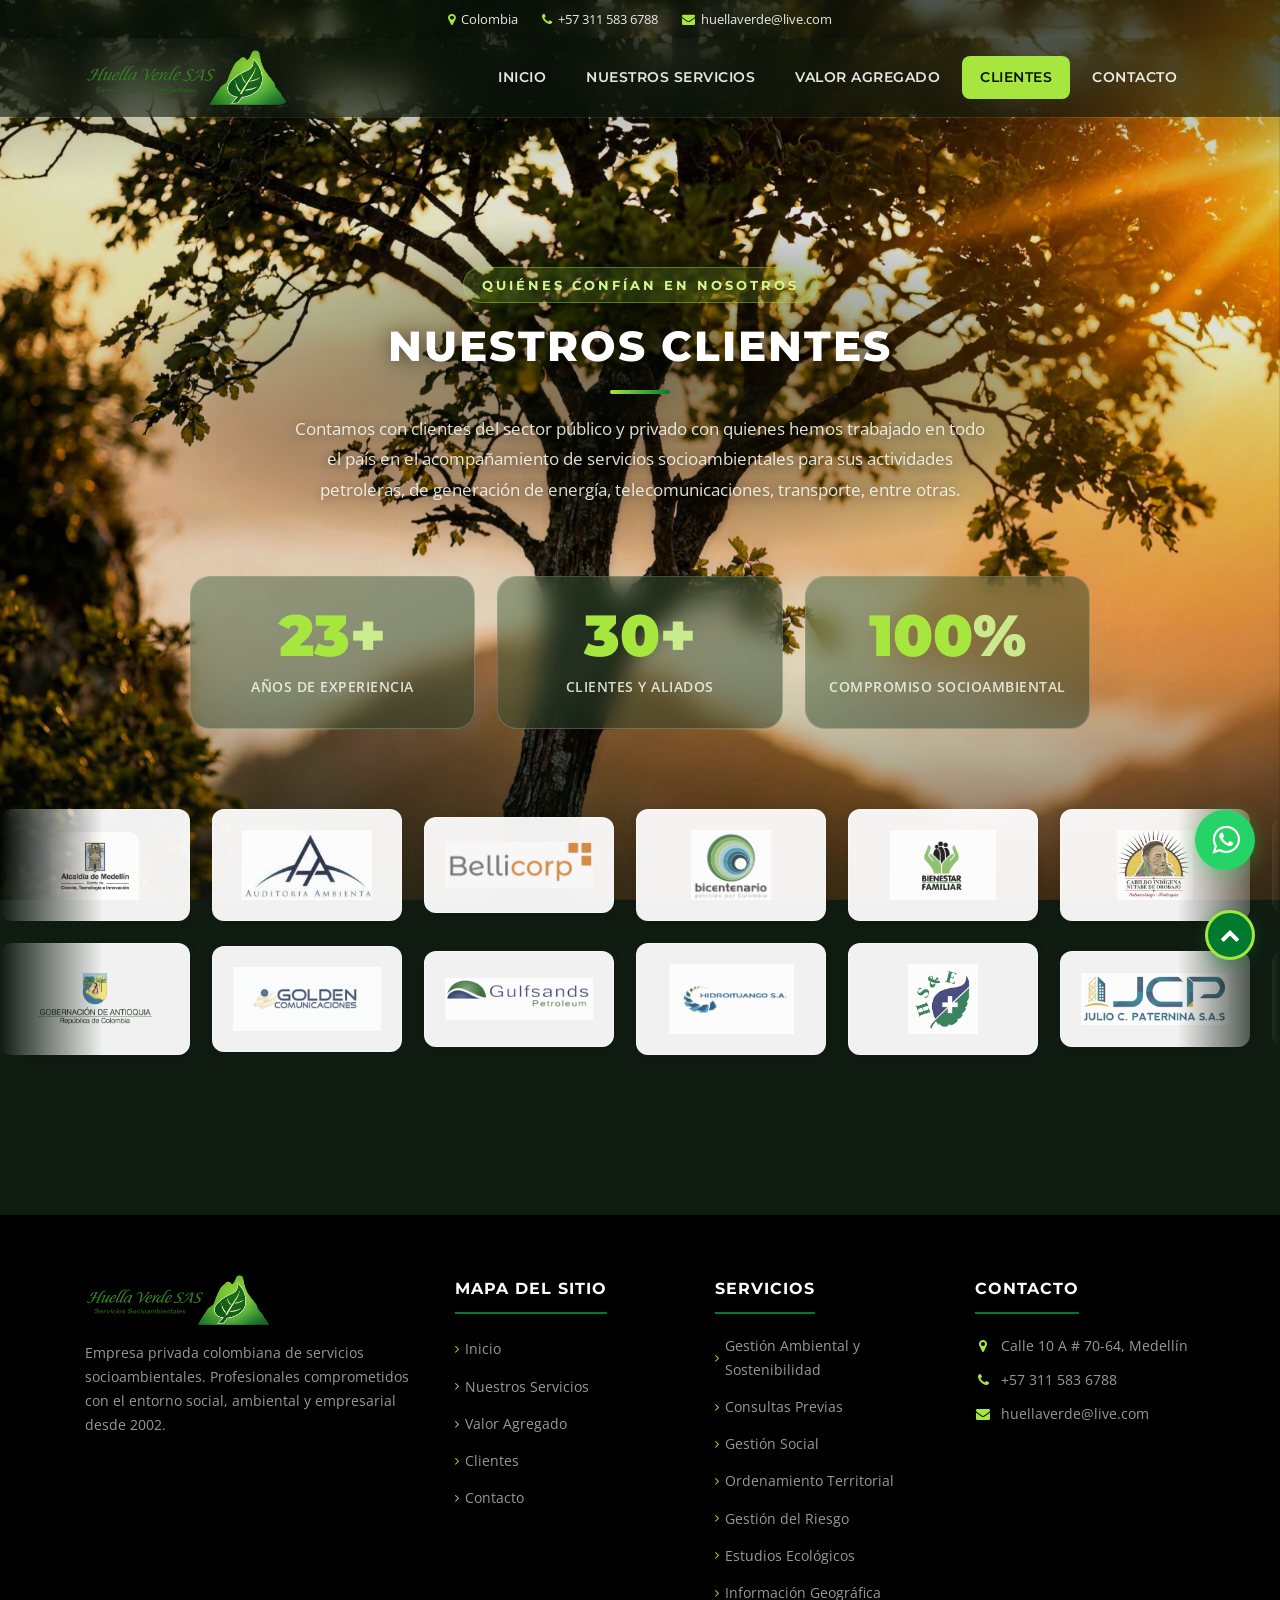
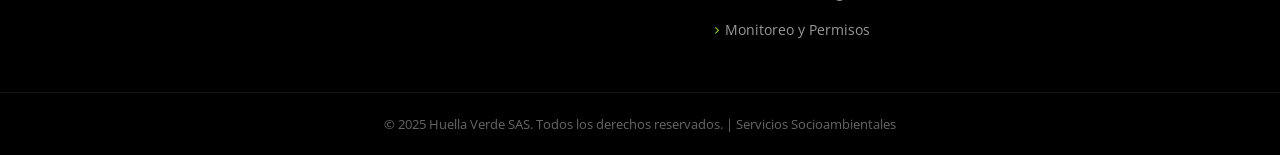
<file: clientes.html>
<!DOCTYPE html>
<html lang="es">
<head>
    <!-- Basic -->
    <meta charset="utf-8">
    <meta http-equiv="X-UA-Compatible" content="IE=edge">

    <!-- Mobile Metas -->
    <meta name="viewport" content="width=device-width, initial-scale=1, shrink-to-fit=no">

    <!-- Site Metas -->
    <title>Clientes - Huella Verde SAS - Servicios Socioambientales</title>
    <meta name="keywords" content="huella verde, clientes, sector público, sector privado, servicios socioambientales, Medellín, Colombia">
    <meta name="description" content="Nuestros clientes del sector público y privado confían en Huella Verde SAS para servicios socioambientales en todo Colombia.">
    <meta name="author" content="Huella Verde SAS">

    <!-- Site Icons -->
    <link rel="icon" type="image/png" href="images/Fabicon-icon.png">
    <link rel="apple-touch-icon" href="images/Fabicon-icon.png">

    <!-- Google Fonts -->
    <link rel="preconnect" href="https://fonts.googleapis.com">
    <link rel="preconnect" href="https://fonts.gstatic.com" crossorigin>
    <link href="https://fonts.googleapis.com/css2?family=Montserrat:wght@400;500;600;700;800;900&family=Open+Sans:wght@400;500;600;700&display=swap" rel="stylesheet">

    <!-- Bootstrap core CSS -->
    <link href="css/bootstrap.min.css" rel="stylesheet">

    <!-- FontAwesome Icons core CSS -->
    <link href="css/font-awesome.min.css" rel="stylesheet">

    <!-- AOS - Animate on Scroll -->
    <link href="https://unpkg.com/aos@2.3.4/dist/aos.css" rel="stylesheet">

    <!-- Custom Huella Verde styles -->
    <link href="css/huella-verde.min.css" rel="stylesheet">

    <!-- Fondo vivo + animaciones de scroll -->
    <link href="css/hv-animations.min.css?v=3" rel="stylesheet">

    <!-- ============ SEO / Open Graph ============ -->
    <link rel="canonical" href="https://huellaverde.co/clientes">
    <meta name="robots" content="index, follow, max-image-preview:large">
    <meta name="geo.region" content="CO-ANT">
    <meta name="geo.placename" content="Medellín, Colombia">

    <meta property="og:type" content="website">
    <meta property="og:site_name" content="Huella Verde SAS">
    <meta property="og:locale" content="es_CO">
    <meta property="og:url" content="https://huellaverde.co/clientes">
    <meta property="og:title" content="Clientes | Huella Verde SAS - Servicios Socioambientales">
    <meta property="og:description" content="Clientes del sector público y privado confían en Huella Verde SAS para sus proyectos socioambientales en toda Colombia.">
    <meta property="og:image" content="https://huellaverde.co/images/principal/slide2.jpg">

    <meta name="twitter:card" content="summary_large_image">
    <meta name="twitter:title" content="Clientes | Huella Verde SAS">
    <meta name="twitter:description" content="Clientes del sector público y privado confían en Huella Verde SAS en toda Colombia.">
    <meta name="twitter:image" content="https://huellaverde.co/images/principal/slide2.jpg">

</head>
<body>

    <!-- =============================================
         FONDO CINEMATOGRAFICO GLOBAL
         7 frames que se animan con el scroll + hojas
    ============================================= -->
    <div class="hv-bg" aria-hidden="true">
        <div class="hv-frame hv-frame--1"></div>
        <div class="hv-frame hv-frame--2"></div>
        <div class="hv-frame hv-frame--3"></div>
        <div class="hv-frame hv-frame--4"></div>
        <div class="hv-frame hv-frame--5"></div>
        <div class="hv-frame hv-frame--6"></div>
        <div class="hv-frame hv-frame--7"></div>
        <div class="hv-bg-leaves"></div>
    </div>

    <div id="wrapper">

        <!-- =============================================
             TOP BAR - País, teléfono, correo
        ============================================= -->
        <div class="hv-topbar">
            <div class="container">
                <div class="hv-topbar-inner">
                    <div class="hv-topbar-left">
                        <span><i class="fa fa-map-marker"></i> Colombia</span>
                        <span><i class="fa fa-phone"></i> +57 311 583 6788</span>
                        <span><i class="fa fa-envelope"></i> huellaverde@live.com</span>
                    </div>
                </div>
            </div>
        </div>

        <!-- =============================================
             HEADER - Logo + Navegación sticky
        ============================================= -->
        <header class="hv-header" id="hv-header">
            <div class="container">
                <div class="hv-header-inner">
                    <a href="inicio" class="hv-logo">
                        <img src="images/huella_verde_horizontal_dark.png" alt="Huella Verde SAS">
                    </a>

                    <!-- Hamburger para móvil -->
                    <button class="hv-menu-toggle" id="menuToggle" aria-label="Abrir menú">
                        <span></span>
                        <span></span>
                        <span></span>
                    </button>

                    <nav class="hv-nav" id="hvNav">
                        <ul class="hv-nav-list">
                            <li><a href="inicio" class="hv-nav-link">Inicio</a></li>
                            <li><a href="servicios" class="hv-nav-link">Nuestros Servicios</a></li>
                            <li><a href="valor-agregado" class="hv-nav-link">Valor Agregado</a></li>
                            <li><a href="clientes" class="hv-nav-link active">Clientes</a></li>
                            <li><a href="contacto" class="hv-nav-link">Contacto</a></li>
                        </ul>
                    </nav>
                </div>
            </div>
        </header>

        <!-- =============================================
             SECCIÓN: NUESTROS CLIENTES
        ============================================= -->
        <section id="clientes" class="hv-section hv-clientes">
            <div class="container">
                <div class="hv-section-header" data-aos="fade-up" data-aos-duration="800">
                    <span class="hv-section-tag">Quiénes confían en nosotros</span>
                    <h2 class="hv-section-title">NUESTROS CLIENTES</h2>
                    <div class="hv-title-divider center"></div>
                    <p class="hv-section-subtitle">Contamos con clientes del sector público y privado con quienes hemos trabajado en todo el país en el acompañamiento de servicios socioambientales para sus actividades petroleras, de generación de energía, telecomunicaciones, transporte, entre otras.</p>
                </div>

                <!-- Banda de estadísticas (conteo animado) -->
                <div class="hv-stats" data-aos="fade-up" data-aos-duration="800">
                    <div class="hv-stat">
                        <div class="hv-stat-value"><span class="hv-stat-num" data-hv-count="23">0</span><span class="hv-stat-suffix">+</span></div>
                        <p>Años de experiencia</p>
                    </div>
                    <div class="hv-stat">
                        <div class="hv-stat-value"><span class="hv-stat-num" data-hv-count="30">0</span><span class="hv-stat-suffix">+</span></div>
                        <p>Clientes y aliados</p>
                    </div>
                    <div class="hv-stat">
                        <div class="hv-stat-value"><span class="hv-stat-num" data-hv-count="100">0</span><span class="hv-stat-suffix">&#37;</span></div>
                        <p>Compromiso socioambiental</p>
                    </div>
                </div>
            </div>

            <!-- Marquesina infinita de logos (pausa al pasar el mouse) -->
            <div class="hv-marquee-wrap">
                <div class="hv-marquee">
                    <div class="hv-marquee-track">
                        <div class="hv-cliente-logo"><img src="images/empresas/logo_alcaldia_medellin.png" alt="Alcaldia Medellin" loading="lazy"></div>
                        <div class="hv-cliente-logo"><img src="images/empresas/logo_auditoria_ambienta.png" alt="Auditoria Ambienta" loading="lazy"></div>
                        <div class="hv-cliente-logo"><img src="images/empresas/logo_bellicorp.png" alt="Bellicorp" loading="lazy"></div>
                        <div class="hv-cliente-logo"><img src="images/empresas/logo_bicentenario.png" alt="Bicentenario" loading="lazy"></div>
                        <div class="hv-cliente-logo"><img src="images/empresas/logo_bienestar_familiar.png" alt="Bienestar Familiar" loading="lazy"></div>
                        <div class="hv-cliente-logo"><img src="images/empresas/logo_cabildo.png" alt="Cabildo" loading="lazy"></div>
                        <div class="hv-cliente-logo"><img src="images/empresas/logo_claro.png" alt="Claro" loading="lazy"></div>
                        <div class="hv-cliente-logo"><img src="images/empresas/logo_constructora_concreto.png" alt="Constructora Concreto" loading="lazy"></div>
                        <div class="hv-cliente-logo"><img src="images/empresas/logo_corantioquia.png" alt="Corantioquia" loading="lazy"></div>
                        <div class="hv-cliente-logo"><img src="images/empresas/logo_cpa.png" alt="Cpa" loading="lazy"></div>
                        <div class="hv-cliente-logo"><img src="images/empresas/logo_edu.png" alt="Edu" loading="lazy"></div>
                        <div class="hv-cliente-logo"><img src="images/empresas/logo_enel.png" alt="Enel" loading="lazy"></div>
                        <div class="hv-cliente-logo"><img src="images/empresas/logo_epm.png" alt="Epm" loading="lazy"></div>
                        <div class="hv-cliente-logo"><img src="images/empresas/logo_erm.png" alt="Erm" loading="lazy"></div>
                        <div class="hv-cliente-logo"><img src="images/empresas/logo_fundacion_con_vida.png" alt="Fundacion Con Vida" loading="lazy"></div>
                        <div class="hv-cliente-logo"><img src="images/empresas/logo_geoestudios.png" alt="Geoestudios" loading="lazy"></div>
                        <div class="hv-cliente-logo"><img src="images/empresas/logo_alcaldia_medellin.png" alt="Alcaldia Medellin" loading="lazy"></div>
                        <div class="hv-cliente-logo"><img src="images/empresas/logo_auditoria_ambienta.png" alt="Auditoria Ambienta" loading="lazy"></div>
                        <div class="hv-cliente-logo"><img src="images/empresas/logo_bellicorp.png" alt="Bellicorp" loading="lazy"></div>
                        <div class="hv-cliente-logo"><img src="images/empresas/logo_bicentenario.png" alt="Bicentenario" loading="lazy"></div>
                        <div class="hv-cliente-logo"><img src="images/empresas/logo_bienestar_familiar.png" alt="Bienestar Familiar" loading="lazy"></div>
                        <div class="hv-cliente-logo"><img src="images/empresas/logo_cabildo.png" alt="Cabildo" loading="lazy"></div>
                        <div class="hv-cliente-logo"><img src="images/empresas/logo_claro.png" alt="Claro" loading="lazy"></div>
                        <div class="hv-cliente-logo"><img src="images/empresas/logo_constructora_concreto.png" alt="Constructora Concreto" loading="lazy"></div>
                        <div class="hv-cliente-logo"><img src="images/empresas/logo_corantioquia.png" alt="Corantioquia" loading="lazy"></div>
                        <div class="hv-cliente-logo"><img src="images/empresas/logo_cpa.png" alt="Cpa" loading="lazy"></div>
                        <div class="hv-cliente-logo"><img src="images/empresas/logo_edu.png" alt="Edu" loading="lazy"></div>
                        <div class="hv-cliente-logo"><img src="images/empresas/logo_enel.png" alt="Enel" loading="lazy"></div>
                        <div class="hv-cliente-logo"><img src="images/empresas/logo_epm.png" alt="Epm" loading="lazy"></div>
                        <div class="hv-cliente-logo"><img src="images/empresas/logo_erm.png" alt="Erm" loading="lazy"></div>
                        <div class="hv-cliente-logo"><img src="images/empresas/logo_fundacion_con_vida.png" alt="Fundacion Con Vida" loading="lazy"></div>
                        <div class="hv-cliente-logo"><img src="images/empresas/logo_geoestudios.png" alt="Geoestudios" loading="lazy"></div>
                    </div>
                </div>
                <div class="hv-marquee hv-marquee--reverse">
                    <div class="hv-marquee-track">
                        <div class="hv-cliente-logo"><img src="images/empresas/logo_gobernacion_antioquia.png" alt="Gobernacion Antioquia" loading="lazy"></div>
                        <div class="hv-cliente-logo"><img src="images/empresas/logo_golden.png" alt="Golden" loading="lazy"></div>
                        <div class="hv-cliente-logo"><img src="images/empresas/logo_gulfsands.png" alt="Gulfsands" loading="lazy"></div>
                        <div class="hv-cliente-logo"><img src="images/empresas/logo_hidroituango.png" alt="Hidroituango" loading="lazy"></div>
                        <div class="hv-cliente-logo"><img src="images/empresas/logo_hse.png" alt="Hse" loading="lazy"></div>
                        <div class="hv-cliente-logo"><img src="images/empresas/logo_jcp.png" alt="Jcp" loading="lazy"></div>
                        <div class="hv-cliente-logo"><img src="images/empresas/logo_movistar.png" alt="Movistar" loading="lazy"></div>
                        <div class="hv-cliente-logo"><img src="images/empresas/logo_mpc.png" alt="Mpc" loading="lazy"></div>
                        <div class="hv-cliente-logo"><img src="images/empresas/logo_pacande.png" alt="Pacande" loading="lazy"></div>
                        <div class="hv-cliente-logo"><img src="images/empresas/logo_qmc.png" alt="Qmc" loading="lazy"></div>
                        <div class="hv-cliente-logo"><img src="images/empresas/logo_tgi.png" alt="Tgi" loading="lazy"></div>
                        <div class="hv-cliente-logo"><img src="images/empresas/logo_tigo.png" alt="Tigo" loading="lazy"></div>
                        <div class="hv-cliente-logo"><img src="images/empresas/logo_urra.png" alt="Urra" loading="lazy"></div>
                        <div class="hv-cliente-logo"><img src="images/empresas/logo_vetra.png" alt="Vetra" loading="lazy"></div>
                        <div class="hv-cliente-logo"><img src="images/empresas/logo_wb.png" alt="Wb" loading="lazy"></div>
                        <div class="hv-cliente-logo"><img src="images/empresas/logo_wom.png" alt="Wom" loading="lazy"></div>
                        <div class="hv-cliente-logo"><img src="images/empresas/logo_gobernacion_antioquia.png" alt="Gobernacion Antioquia" loading="lazy"></div>
                        <div class="hv-cliente-logo"><img src="images/empresas/logo_golden.png" alt="Golden" loading="lazy"></div>
                        <div class="hv-cliente-logo"><img src="images/empresas/logo_gulfsands.png" alt="Gulfsands" loading="lazy"></div>
                        <div class="hv-cliente-logo"><img src="images/empresas/logo_hidroituango.png" alt="Hidroituango" loading="lazy"></div>
                        <div class="hv-cliente-logo"><img src="images/empresas/logo_hse.png" alt="Hse" loading="lazy"></div>
                        <div class="hv-cliente-logo"><img src="images/empresas/logo_jcp.png" alt="Jcp" loading="lazy"></div>
                        <div class="hv-cliente-logo"><img src="images/empresas/logo_movistar.png" alt="Movistar" loading="lazy"></div>
                        <div class="hv-cliente-logo"><img src="images/empresas/logo_mpc.png" alt="Mpc" loading="lazy"></div>
                        <div class="hv-cliente-logo"><img src="images/empresas/logo_pacande.png" alt="Pacande" loading="lazy"></div>
                        <div class="hv-cliente-logo"><img src="images/empresas/logo_qmc.png" alt="Qmc" loading="lazy"></div>
                        <div class="hv-cliente-logo"><img src="images/empresas/logo_tgi.png" alt="Tgi" loading="lazy"></div>
                        <div class="hv-cliente-logo"><img src="images/empresas/logo_tigo.png" alt="Tigo" loading="lazy"></div>
                        <div class="hv-cliente-logo"><img src="images/empresas/logo_urra.png" alt="Urra" loading="lazy"></div>
                        <div class="hv-cliente-logo"><img src="images/empresas/logo_vetra.png" alt="Vetra" loading="lazy"></div>
                        <div class="hv-cliente-logo"><img src="images/empresas/logo_wb.png" alt="Wb" loading="lazy"></div>
                        <div class="hv-cliente-logo"><img src="images/empresas/logo_wom.png" alt="Wom" loading="lazy"></div>
                    </div>
                </div>
            </div>
        </section>

        <!-- =============================================
             FOOTER
        ============================================= -->
        <footer class="hv-footer">
            <div class="hv-footer-main">
                <div class="container">
                    <div class="hv-footer-grid">
                        <!-- Col 1: Logo e info -->
                        <div class="hv-footer-col">
                            <img src="images/huella_verde_horizontal_dark.png" alt="Huella Verde SAS" class="hv-footer-logo">
                            <p>Empresa privada colombiana de servicios socioambientales. Profesionales comprometidos con el entorno social, ambiental y empresarial desde 2002.</p>
                        </div>

                        <!-- Col 2: Mapa del sitio -->
                        <div class="hv-footer-col">
                            <h4>Mapa del Sitio</h4>
                            <ul>
                                <li><a href="inicio">Inicio</a></li>
                                <li><a href="servicios">Nuestros Servicios</a></li>
                                <li><a href="valor-agregado">Valor Agregado</a></li>
                                <li><a href="clientes">Clientes</a></li>
                                <li><a href="contacto">Contacto</a></li>
                            </ul>
                        </div>

                        <!-- Col 3: Servicios -->
                        <div class="hv-footer-col">
                            <h4>Servicios</h4>
                            <ul>
                                <li><a href="servicios#servicio-1">Gestión Ambiental y Sostenibilidad</a></li>
                                <li><a href="servicios#servicio-2">Consultas Previas</a></li>
                                <li><a href="servicios#servicio-3">Gestión Social</a></li>
                                <li><a href="servicios#servicio-4">Ordenamiento Territorial</a></li>
                                <li><a href="servicios#servicio-5">Gestión del Riesgo</a></li>
                                <li><a href="servicios#servicio-6">Estudios Ecológicos</a></li>
                                <li><a href="servicios#servicio-7">Información Geográfica</a></li>
                                <li><a href="servicios#servicio-8">Monitoreo y Permisos</a></li>
                            </ul>
                        </div>

                        <!-- Col 4: Contacto -->
                        <div class="hv-footer-col">
                            <h4>Contacto</h4>
                            <div class="hv-footer-contact">
                                <p><i class="fa fa-map-marker"></i> Calle 10 A # 70-64, Medellín</p>
                                <p><i class="fa fa-phone"></i> +57 311 583 6788</p>
                                <p><i class="fa fa-envelope"></i> huellaverde@live.com</p>
                            </div>
                        </div>
                    </div>
                </div>
            </div>

            <!-- Copyright -->
            <div class="hv-footer-bottom">
                <div class="container">
                    <p>&copy; 2025 Huella Verde SAS. Todos los derechos reservados. | Servicios Socioambientales</p>
                </div>
            </div>
        </footer>

        <!-- =============================================
             BOTÓN SCROLL TO TOP
        ============================================= -->
        <div class="dmtop" id="scrollTop">
            <i class="fa fa-chevron-up"></i>
        </div>

        <!-- =============================================
             BOTÓN FLOTANTE WHATSAPP
        ============================================= -->
        <a href="https://wa.me/573115836788" target="_blank" rel="noopener noreferrer" class="hv-whatsapp-btn" id="whatsappBtn" aria-label="Chatea con nosotros por WhatsApp">
            <i class="fa fa-whatsapp"></i>
            <span class="hv-whatsapp-tooltip">Chatea con nosotros</span>
        </a>

    </div><!-- end wrapper -->

    <!-- Core JavaScript -->
    <script src="js/jquery.min.js"></script>
    <script src="js/tether.min.js"></script>
    <script src="js/bootstrap.min.js"></script>

    <!-- AOS - Animate on Scroll -->
    <script src="https://unpkg.com/aos@2.3.4/dist/aos.js"></script>

    <!-- Huella Verde Custom JS -->
    <script src="js/huella-verde.min.js"></script>

    <!-- Motor de animaciones (fondo vivo, parallax, scroll 3D) -->
    <script src="js/hv-animations.min.js?v=3"></script>

</body>
</html>
</file>
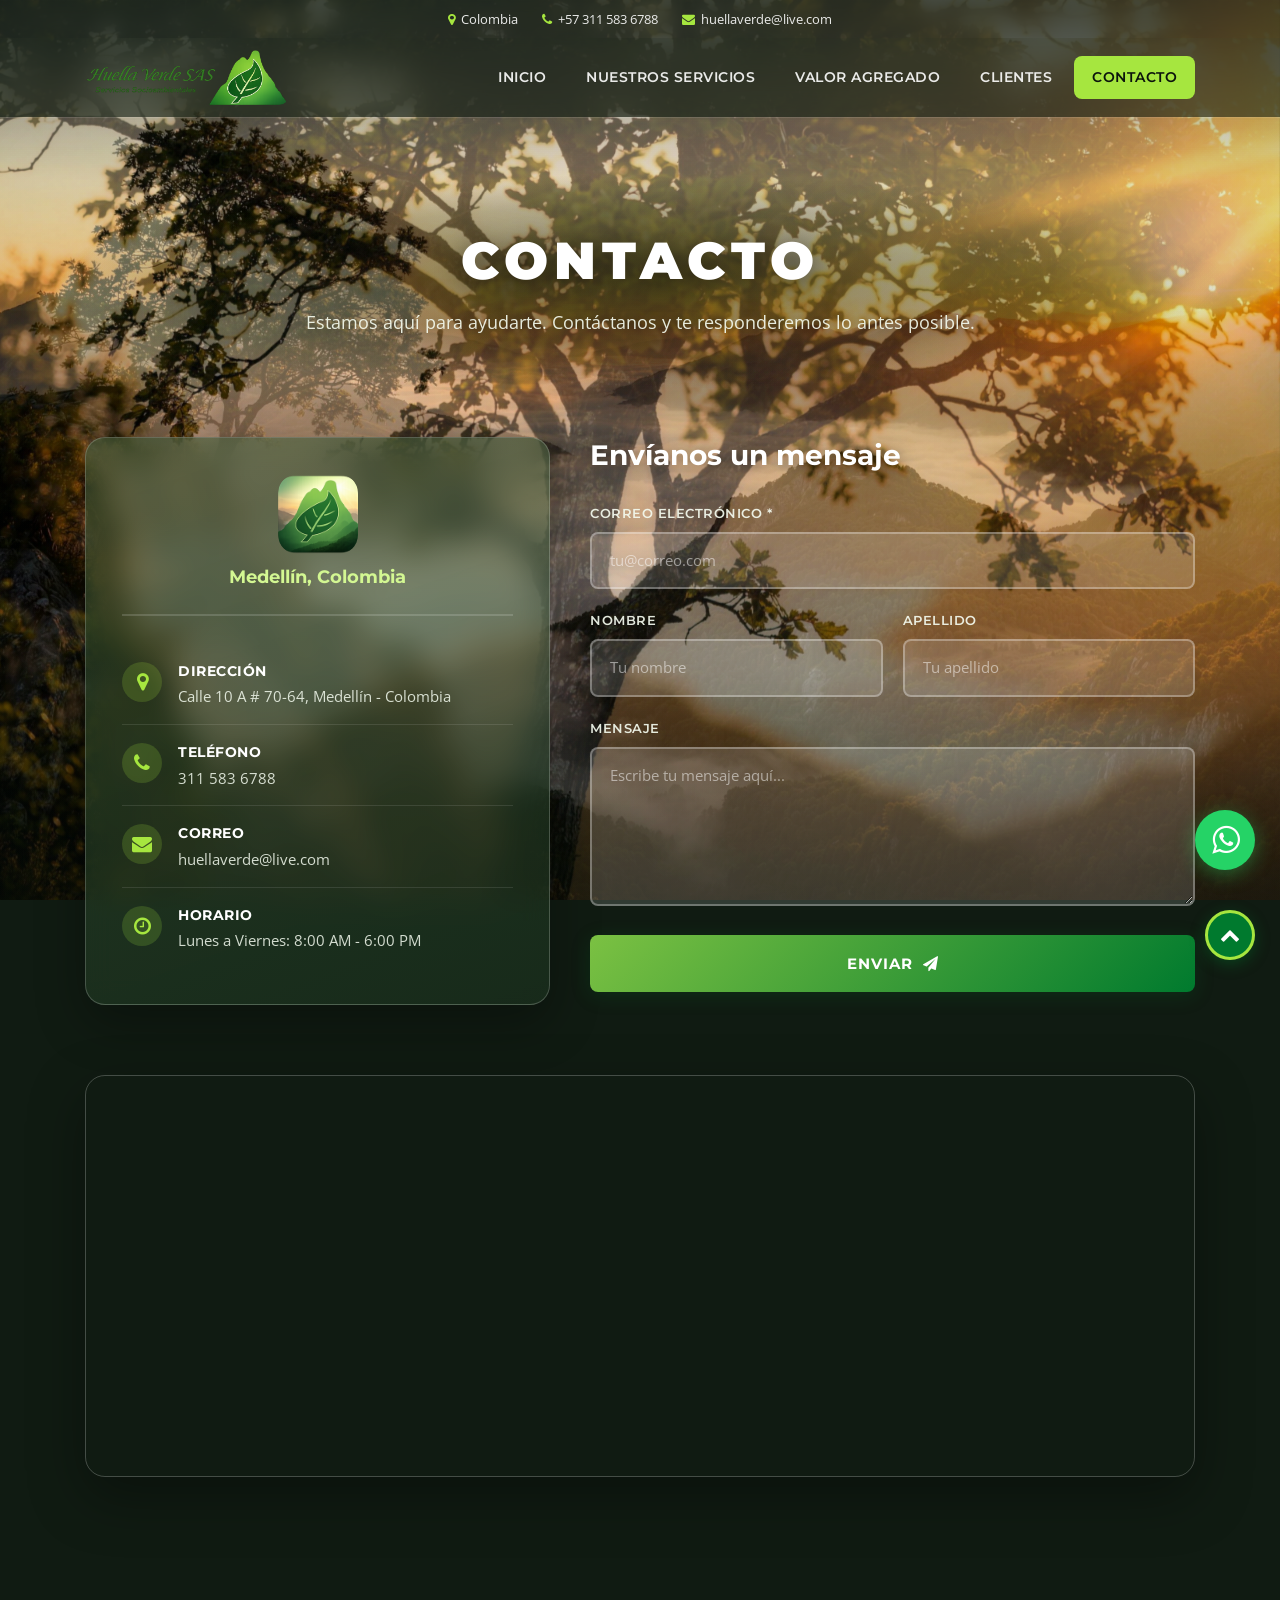
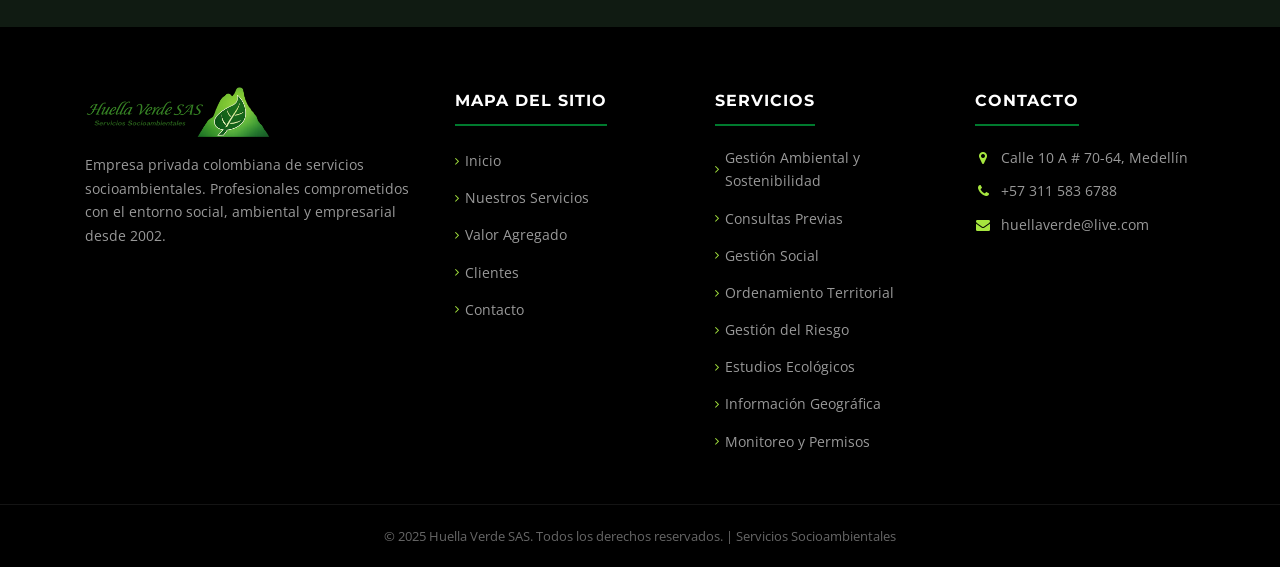
<file: contacto.html>
<!DOCTYPE html>
<html lang="es">
<head>
    <!-- Basic -->
    <meta charset="utf-8">
    <meta http-equiv="X-UA-Compatible" content="IE=edge">

    <!-- Mobile Metas -->
    <meta name="viewport" content="width=device-width, initial-scale=1, shrink-to-fit=no">

    <!-- Site Metas -->
    <title>Contacto - Huella Verde SAS - Servicios Socioambientales</title>
    <meta name="keywords" content="contacto huella verde, servicios ambientales, consultoría ambiental, Medellín, Colombia">
    <meta name="description" content="Contáctanos - Huella Verde SAS. Empresa privada colombiana de servicios socioambientales en Medellín. Escríbenos y te responderemos lo antes posible.">
    <meta name="author" content="Huella Verde SAS">

    <!-- Site Icons -->
    <link rel="icon" type="image/png" href="images/Fabicon-icon.png">
    <link rel="apple-touch-icon" href="images/Fabicon-icon.png">

    <!-- Google Fonts -->
    <link rel="preconnect" href="https://fonts.googleapis.com">
    <link rel="preconnect" href="https://fonts.gstatic.com" crossorigin>
    <link href="https://fonts.googleapis.com/css2?family=Montserrat:wght@400;500;600;700;800;900&family=Open+Sans:wght@400;500;600;700&display=swap" rel="stylesheet">

    <!-- Bootstrap core CSS -->
    <link href="css/bootstrap.min.css" rel="stylesheet">

    <!-- FontAwesome Icons core CSS -->
    <link href="css/font-awesome.min.css" rel="stylesheet">

    <!-- AOS - Animate on Scroll -->
    <link href="https://unpkg.com/aos@2.3.4/dist/aos.css" rel="stylesheet">

    <!-- Custom Huella Verde styles -->
    <link href="css/huella-verde.min.css" rel="stylesheet">

    <!-- Fondo vivo + animaciones de scroll -->
    <link href="css/hv-animations.min.css?v=3" rel="stylesheet">

    <!-- ============ SEO / Open Graph ============ -->
    <link rel="canonical" href="https://huellaverde.co/contacto">
    <meta name="robots" content="index, follow, max-image-preview:large">
    <meta name="geo.region" content="CO-ANT">
    <meta name="geo.placename" content="Medellín, Colombia">

    <meta property="og:type" content="website">
    <meta property="og:site_name" content="Huella Verde SAS">
    <meta property="og:locale" content="es_CO">
    <meta property="og:url" content="https://huellaverde.co/contacto">
    <meta property="og:title" content="Contacto | Huella Verde SAS - Medellín, Colombia">
    <meta property="og:description" content="Contáctanos: Calle 10 A # 70-64, Medellín. Tel +57 311 583 6788 · huellaverde@live.com. Servicios socioambientales en toda Colombia.">
    <meta property="og:image" content="https://huellaverde.co/images/principal/slide2.jpg">

    <meta name="twitter:card" content="summary_large_image">
    <meta name="twitter:title" content="Contacto | Huella Verde SAS - Medellín">
    <meta name="twitter:description" content="Calle 10 A # 70-64, Medellín · +57 311 583 6788 · huellaverde@live.com">
    <meta name="twitter:image" content="https://huellaverde.co/images/principal/slide2.jpg">

</head>
<body>

    <!-- =============================================
         FONDO CINEMATOGRAFICO GLOBAL
         7 frames que se animan con el scroll + hojas
    ============================================= -->
    <div class="hv-bg" aria-hidden="true">
        <div class="hv-frame hv-frame--1"></div>
        <div class="hv-frame hv-frame--2"></div>
        <div class="hv-frame hv-frame--3"></div>
        <div class="hv-frame hv-frame--4"></div>
        <div class="hv-frame hv-frame--5"></div>
        <div class="hv-frame hv-frame--6"></div>
        <div class="hv-frame hv-frame--7"></div>
        <div class="hv-bg-leaves"></div>
    </div>

    <div id="wrapper">

        <!-- =============================================
             TOP BAR - País, teléfono, correo
        ============================================= -->
        <div class="hv-topbar">
            <div class="container">
                <div class="hv-topbar-inner">
                    <div class="hv-topbar-left">
                        <span><i class="fa fa-map-marker"></i> Colombia</span>
                        <span><i class="fa fa-phone"></i> +57 311 583 6788</span>
                        <span><i class="fa fa-envelope"></i> huellaverde@live.com</span>
                    </div>
                </div>
            </div>
        </div>

        <!-- =============================================
             HEADER - Logo + Navegación sticky
        ============================================= -->
        <header class="hv-header" id="hv-header">
            <div class="container">
                <div class="hv-header-inner">
                    <a href="inicio" class="hv-logo">
                        <img src="images/huella_verde_horizontal_dark.png" alt="Huella Verde SAS">
                    </a>

                    <!-- Hamburger para móvil -->
                    <button class="hv-menu-toggle" id="menuToggle" aria-label="Abrir menú">
                        <span></span>
                        <span></span>
                        <span></span>
                    </button>

                    <nav class="hv-nav" id="hvNav">
                        <ul class="hv-nav-list">
                            <li><a href="inicio" class="hv-nav-link">Inicio</a></li>
                            <li><a href="servicios" class="hv-nav-link">Nuestros Servicios</a></li>
                            <li><a href="valor-agregado" class="hv-nav-link">Valor Agregado</a></li>
                            <li><a href="clientes" class="hv-nav-link">Clientes</a></li>
                            <li><a href="contacto" class="hv-nav-link active">Contacto</a></li>
                        </ul>
                    </nav>
                </div>
            </div>
        </header>

        <!-- =============================================
             SECCIÓN: CONTACTO - Header con gradiente verde
        ============================================= -->
        <section id="contacto" class="hv-section hv-contacto">
            <!-- Header verde con título -->
            <div class="hv-contacto-header">
                <div class="container">
                    <h2 data-aos="zoom-in" data-aos-duration="800">CONTACTO</h2>
                    <p data-aos="fade-up" data-aos-delay="200">Estamos aquí para ayudarte. Contáctanos y te responderemos lo antes posible.</p>
                </div>
            </div>

            <div class="container">
                <div class="hv-contacto-content">

                    <!-- Columna 1: Información de contacto -->
                    <div class="hv-contacto-info" data-aos="fade-right" data-aos-duration="800">
                        <div class="hv-info-card">
                            <div class="hv-info-card-header">
                                <img src="images/Fabicon-icon.png" alt="Huella Verde SAS" class="hv-contact-logo">
                                <h4>Medellín, Colombia</h4>
                            </div>
                            <div class="hv-info-item">
                                <i class="fa fa-map-marker"></i>
                                <div>
                                    <strong>Dirección</strong>
                                    <p>Calle 10 A # 70-64, Medellín - Colombia</p>
                                </div>
                            </div>
                            <div class="hv-info-item">
                                <i class="fa fa-phone"></i>
                                <div>
                                    <strong>Teléfono</strong>
                                    <p>311 583 6788</p>
                                </div>
                            </div>
                            <div class="hv-info-item">
                                <i class="fa fa-envelope"></i>
                                <div>
                                    <strong>Correo</strong>
                                    <p>huellaverde@live.com</p>
                                </div>
                            </div>
                            <div class="hv-info-item">
                                <i class="fa fa-clock-o"></i>
                                <div>
                                    <strong>Horario</strong>
                                    <p>Lunes a Viernes: 8:00 AM - 6:00 PM</p>
                                </div>
                            </div>
                        </div>
                    </div>

                    <!-- Columna 2: Formulario de contacto con FormSubmit -->
                    <div class="hv-contacto-form" data-aos="fade-up" data-aos-duration="800" data-aos-delay="200">
                        <h3>Envíanos un mensaje</h3>

                        <!--
                            CONFIGURACIÓN DEL FORMULARIO (FormSubmit):
                            Servicio gratuito https://formsubmit.co - sin registro ni API key.
                            Los mensajes llegan a: huellaverde@live.com

                            ACTIVACIÓN (solo una vez):
                            El primer envío genera un correo de FormSubmit a
                            huellaverde@live.com con un botón "Activate".
                            Hay que pulsarlo una única vez; desde entonces
                            todos los mensajes llegan a la bandeja de entrada.

                            El envío real lo hace js/hv-contact.js vía AJAX
                            (sin recargar la página). El action de abajo es el
                            respaldo para navegadores sin JavaScript.

                            Campos ocultos:
                            - _subject: asunto del correo
                            - _template: formato tabla (más legible)
                            - _captcha: false (sin captcha intermedio)
                            - _honey: trampa anti-spam (invisible para humanos)
                        -->

                        <!-- Mensaje de éxito (se muestra tras el envío) -->
                        <div id="formSuccessMessage" class="hv-form-success" style="display:none;">
                            <i class="fa fa-check-circle"></i>
                            <h4>Mensaje enviado correctamente</h4>
                            <p>Gracias por contactarnos. Te responderemos lo antes posible.</p>
                        </div>

                        <form id="contactForm" action="https://formsubmit.co/huellaverde@live.com" method="POST">
                            <input type="hidden" name="_subject" value="Nuevo mensaje desde Huella Verde Web">
                            <input type="hidden" name="_template" value="table">
                            <input type="hidden" name="_captcha" value="false">
                            <input type="text" name="_honey" style="display:none" tabindex="-1" autocomplete="off">
                            <div class="hv-form-group">
                                <label for="email">Correo electrónico *</label>
                                <input type="email" id="email" name="email" required placeholder="tu@correo.com">
                            </div>
                            <div class="hv-form-row">
                                <div class="hv-form-group">
                                    <label for="nombre">Nombre</label>
                                    <input type="text" id="nombre" name="nombre" placeholder="Tu nombre">
                                </div>
                                <div class="hv-form-group">
                                    <label for="apellido">Apellido</label>
                                    <input type="text" id="apellido" name="apellido" placeholder="Tu apellido">
                                </div>
                            </div>
                            <div class="hv-form-group">
                                <label for="mensaje">Mensaje</label>
                                <textarea id="mensaje" name="mensaje" rows="5" placeholder="Escribe tu mensaje aquí..."></textarea>
                            </div>
                            <button type="submit" class="hv-btn hv-btn-primary hv-btn-submit">
                                Enviar <i class="fa fa-paper-plane"></i>
                            </button>
                        </form>
                    </div>

                </div>

                <!-- Mapa de Google Maps -->
                <div class="hv-mapa" data-aos="zoom-in" data-aos-duration="1000">
                    <iframe
                        src="https://www.google.com/maps/embed?pb=!1m18!1m12!1m3!1d3966.1234567890!2d-75.5876!3d6.2442!2m3!1f0!2f0!3f0!3m2!1i1024!2i768!4f13.1!3m3!1m2!1s0x8e4429de529bf00d%3A0x1234567890abcdef!2sCalle%2010A%20%2370-64%2C%20Medell%C3%ADn%2C%20Antioquia%2C%20Colombia!5e0!3m2!1ses!2sco!4v1234567890"
                        width="100%"
                        height="400"
                        style="border:0;"
                        allowfullscreen=""
                        loading="lazy"
                        referrerpolicy="no-referrer-when-downgrade"
                        title="Ubicación Huella Verde SAS">
                    </iframe>
                </div>
            </div>
        </section>

        <!-- =============================================
             FOOTER
        ============================================= -->
        <footer class="hv-footer">
            <div class="hv-footer-main">
                <div class="container">
                    <div class="hv-footer-grid">
                        <!-- Col 1: Logo e info -->
                        <div class="hv-footer-col">
                            <img src="images/huella_verde_horizontal_dark.png" alt="Huella Verde SAS" class="hv-footer-logo">
                            <p>Empresa privada colombiana de servicios socioambientales. Profesionales comprometidos con el entorno social, ambiental y empresarial desde 2002.</p>
                        </div>

                        <!-- Col 2: Mapa del sitio -->
                        <div class="hv-footer-col">
                            <h4>Mapa del Sitio</h4>
                            <ul>
                                <li><a href="inicio">Inicio</a></li>
                                <li><a href="servicios">Nuestros Servicios</a></li>
                                <li><a href="valor-agregado">Valor Agregado</a></li>
                                <li><a href="clientes">Clientes</a></li>
                                <li><a href="contacto">Contacto</a></li>
                            </ul>
                        </div>

                        <!-- Col 3: Servicios -->
                        <div class="hv-footer-col">
                            <h4>Servicios</h4>
                            <ul>
                                <li><a href="servicios#servicio-1">Gestión Ambiental y Sostenibilidad</a></li>
                                <li><a href="servicios#servicio-2">Consultas Previas</a></li>
                                <li><a href="servicios#servicio-3">Gestión Social</a></li>
                                <li><a href="servicios#servicio-4">Ordenamiento Territorial</a></li>
                                <li><a href="servicios#servicio-5">Gestión del Riesgo</a></li>
                                <li><a href="servicios#servicio-6">Estudios Ecológicos</a></li>
                                <li><a href="servicios#servicio-7">Información Geográfica</a></li>
                                <li><a href="servicios#servicio-8">Monitoreo y Permisos</a></li>
                            </ul>
                        </div>

                        <!-- Col 4: Contacto -->
                        <div class="hv-footer-col">
                            <h4>Contacto</h4>
                            <div class="hv-footer-contact">
                                <p><i class="fa fa-map-marker"></i> Calle 10 A # 70-64, Medellín</p>
                                <p><i class="fa fa-phone"></i> +57 311 583 6788</p>
                                <p><i class="fa fa-envelope"></i> huellaverde@live.com</p>
                            </div>
                        </div>
                    </div>
                </div>
            </div>

            <!-- Copyright -->
            <div class="hv-footer-bottom">
                <div class="container">
                    <p>&copy; 2025 Huella Verde SAS. Todos los derechos reservados. | Servicios Socioambientales</p>
                </div>
            </div>
        </footer>

        <!-- =============================================
             BOTÓN SCROLL TO TOP
        ============================================= -->
        <div class="dmtop" id="scrollTop">
            <i class="fa fa-chevron-up"></i>
        </div>

        <!-- =============================================
             BOTÓN FLOTANTE WHATSAPP
        ============================================= -->
        <a href="https://wa.me/573115836788" target="_blank" rel="noopener noreferrer" class="hv-whatsapp-btn" id="whatsappBtn" aria-label="Chatea con nosotros por WhatsApp">
            <i class="fa fa-whatsapp"></i>
            <span class="hv-whatsapp-tooltip">Chatea con nosotros</span>
        </a>

    </div><!-- end wrapper -->

    <!-- Core JavaScript -->
    <script src="js/jquery.min.js"></script>
    <script src="js/tether.min.js"></script>
    <script src="js/bootstrap.min.js"></script>

    <!-- AOS - Animate on Scroll -->
    <script src="https://unpkg.com/aos@2.3.4/dist/aos.js"></script>

    <!-- Huella Verde Custom JS -->
    <script src="js/huella-verde.min.js"></script>

    <!-- Motor de animaciones (fondo vivo, parallax, scroll 3D) -->
    <script src="js/hv-animations.min.js?v=3"></script>

    <!-- Envío del formulario de contacto (FormSubmit AJAX) -->
    <script src="js/hv-contact.min.js?v=2"></script>

</body>
</html>
</file>
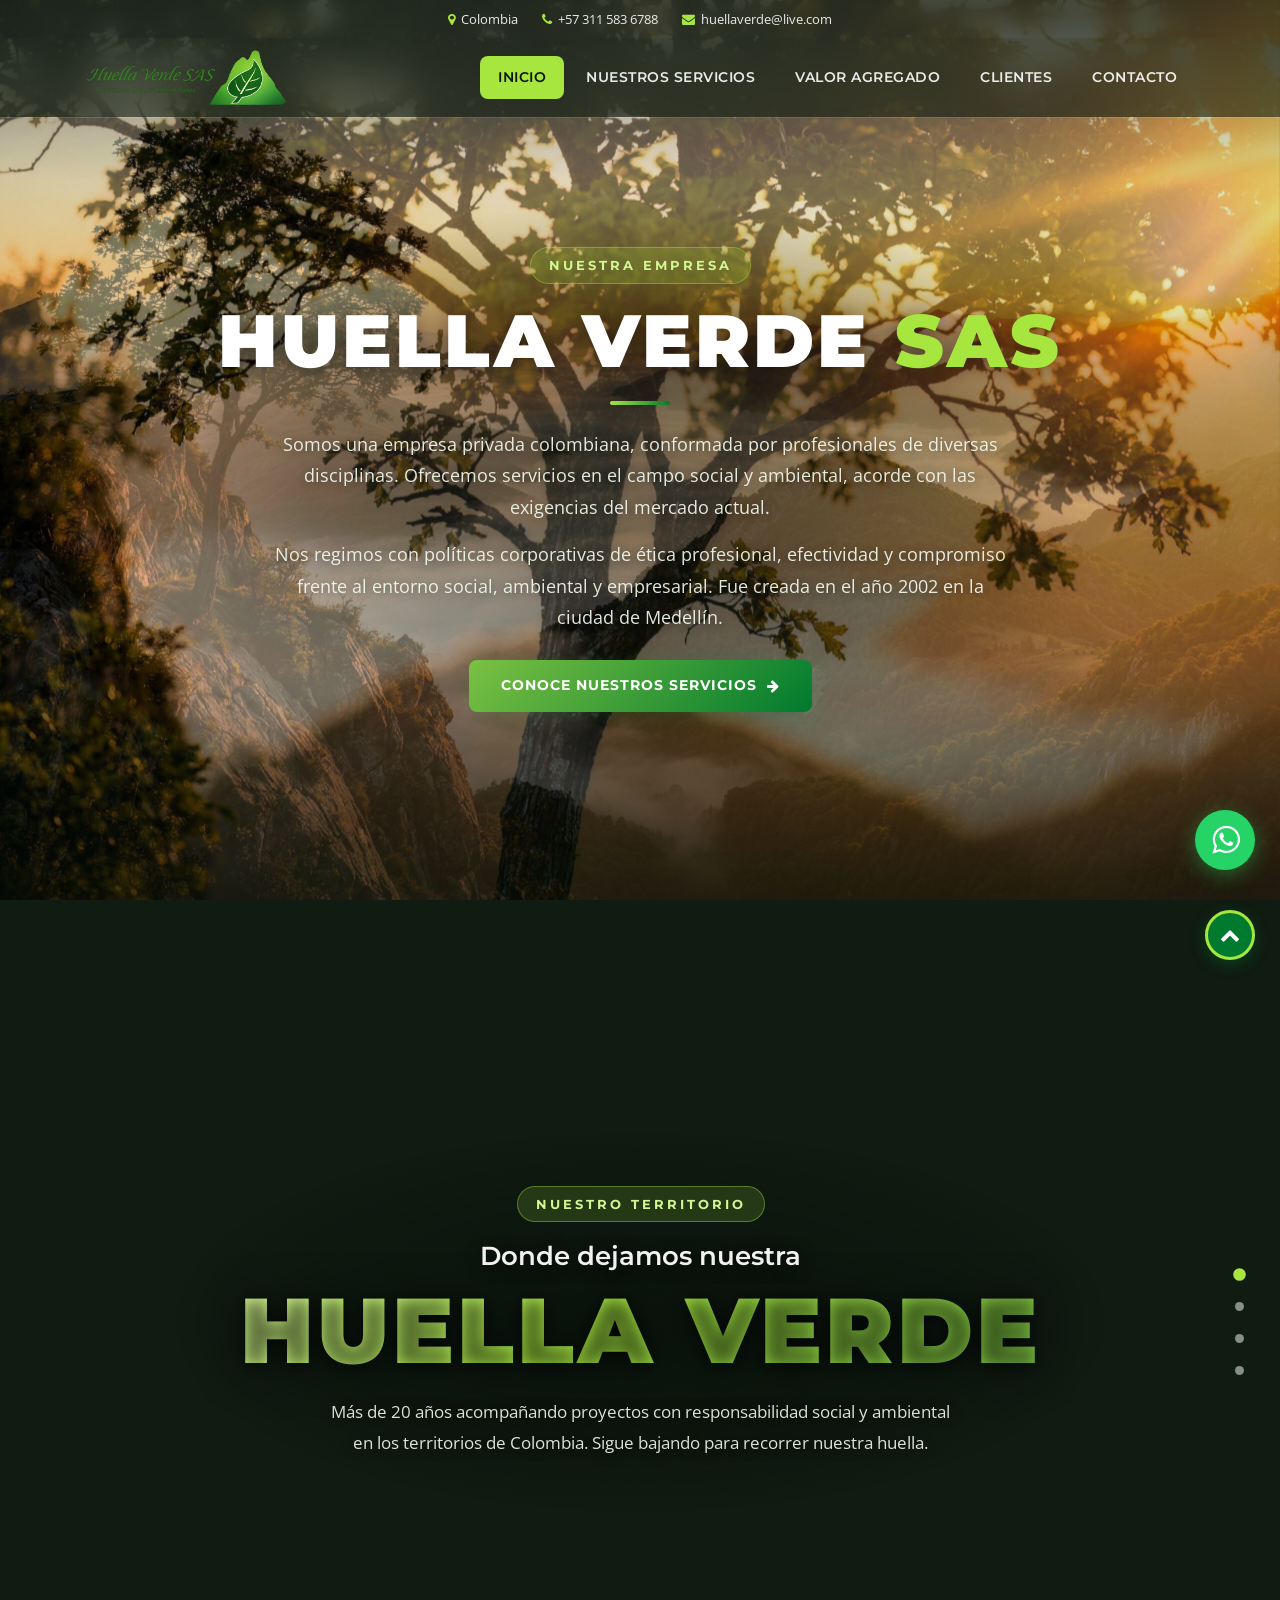
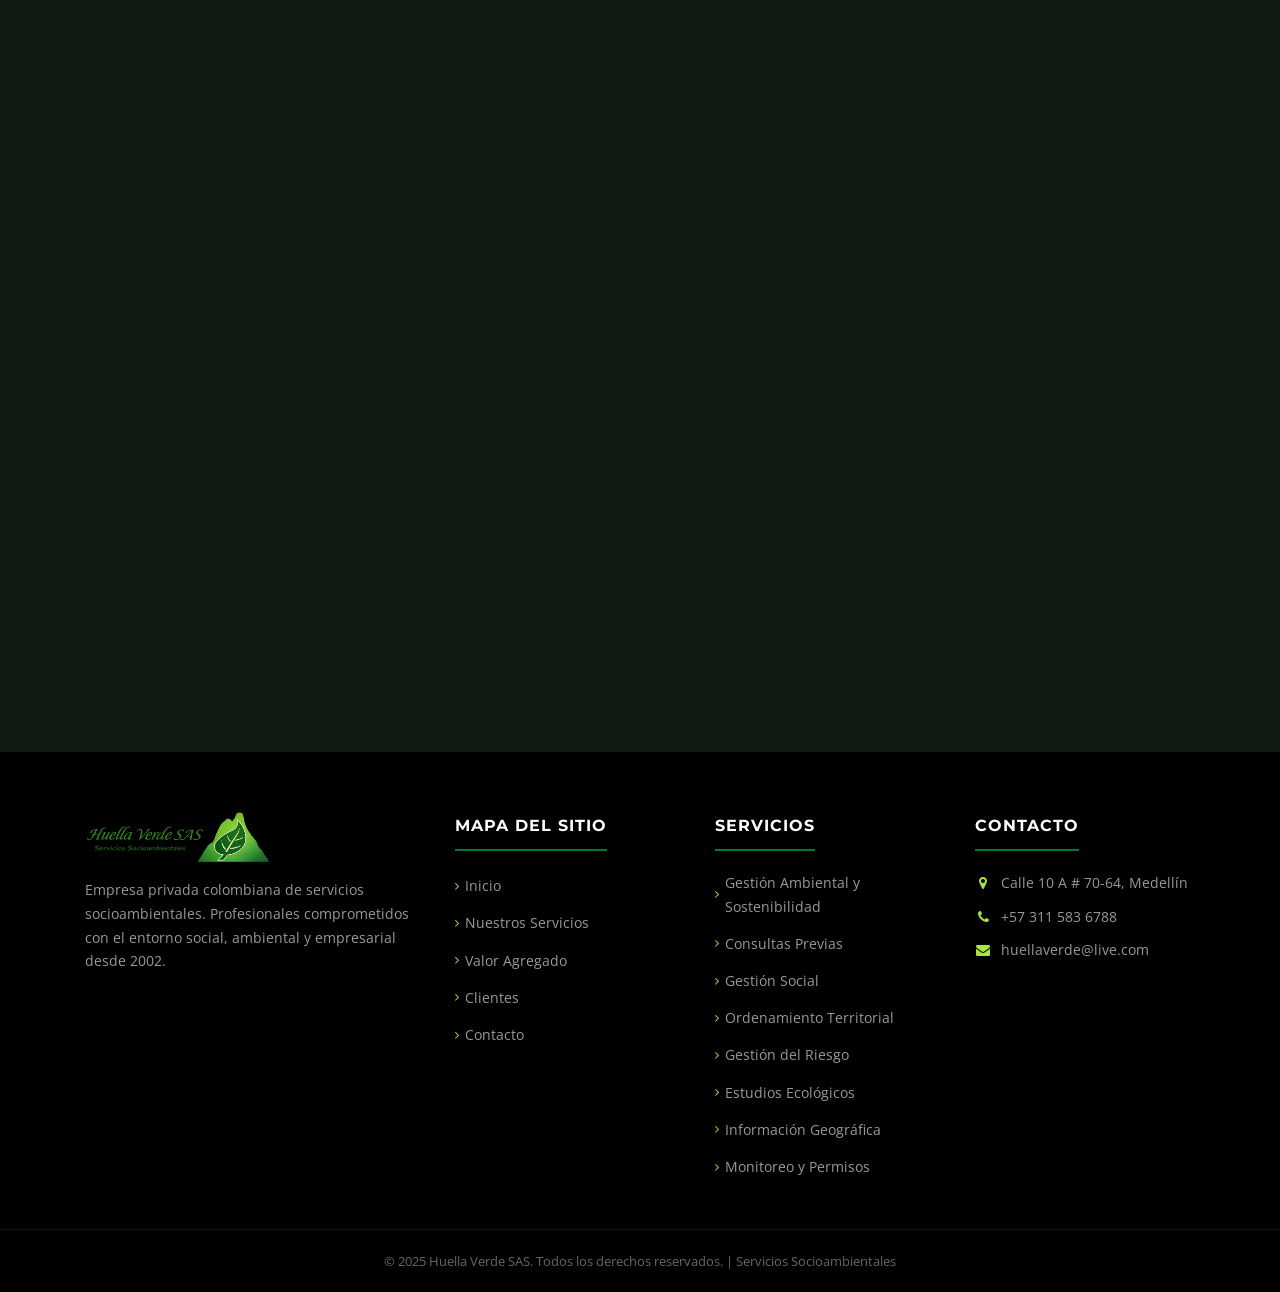
<file: inicio.html>
<!DOCTYPE html>
<html lang="es">
<head>
    <!-- Basic -->
    <meta charset="utf-8">
    <meta http-equiv="X-UA-Compatible" content="IE=edge">

    <!-- Mobile Metas -->
    <meta name="viewport" content="width=device-width, initial-scale=1, shrink-to-fit=no">

    <!-- Site Metas -->
    <title>Inicio - Huella Verde SAS - Servicios Socioambientales</title>
    <meta name="keywords" content="huella verde, servicios ambientales, consultoría ambiental, gestión socioambiental, Medellín, Colombia">
    <meta name="description" content="Huella Verde SAS - Empresa privada colombiana de servicios socioambientales. Gestión socioambiental, estudios ambientales, consultas previas y más.">
    <meta name="author" content="Huella Verde SAS">

    <!-- Site Icons -->
    <link rel="icon" type="image/png" href="images/Fabicon-icon.png">
    <link rel="apple-touch-icon" href="images/Fabicon-icon.png">

    <!-- Google Fonts -->
    <link rel="preconnect" href="https://fonts.googleapis.com">
    <link rel="preconnect" href="https://fonts.gstatic.com" crossorigin>
    <link href="https://fonts.googleapis.com/css2?family=Montserrat:wght@400;500;600;700;800;900&family=Open+Sans:wght@400;500;600;700&display=swap" rel="stylesheet">

    <!-- Bootstrap core CSS -->
    <link href="css/bootstrap.min.css" rel="stylesheet">

    <!-- FontAwesome Icons core CSS -->
    <link href="css/font-awesome.min.css" rel="stylesheet">

    <!-- AOS - Animate on Scroll -->
    <link href="https://unpkg.com/aos@2.3.4/dist/aos.css" rel="stylesheet">

    <!-- Custom Huella Verde styles -->
    <link href="css/huella-verde.min.css" rel="stylesheet">

    <!-- Fondo vivo + animaciones de scroll -->
    <link href="css/hv-animations.min.css?v=3" rel="stylesheet">

    <!-- ============ SEO / Open Graph / Datos estructurados ============ -->
    <link rel="canonical" href="https://huellaverde.co/inicio">
    <meta name="robots" content="index, follow, max-image-preview:large">
    <meta name="geo.region" content="CO-ANT">
    <meta name="geo.placename" content="Medellín, Colombia">

    <meta property="og:type" content="website">
    <meta property="og:site_name" content="Huella Verde SAS">
    <meta property="og:locale" content="es_CO">
    <meta property="og:url" content="https://huellaverde.co/inicio">
    <meta property="og:title" content="Huella Verde SAS | Servicios Socioambientales y Consultoría Ambiental en Colombia">
    <meta property="og:description" content="Empresa privada colombiana de servicios socioambientales desde 2002. Gestión socioambiental, consultas previas, estudios ambientales y SIG en Medellín y toda Colombia.">
    <meta property="og:image" content="https://huellaverde.co/images/principal/slide2.jpg">

    <meta name="twitter:card" content="summary_large_image">
    <meta name="twitter:title" content="Huella Verde SAS | Servicios Socioambientales y Consultoría Ambiental">
    <meta name="twitter:description" content="Empresa colombiana de servicios socioambientales desde 2002: gestión ambiental, consultas previas, estudios ambientales y SIG.">
    <meta name="twitter:image" content="https://huellaverde.co/images/principal/slide2.jpg">

    <script type="application/ld+json">
    {
      "@context": "https://schema.org",
      "@type": "ProfessionalService",
      "@id": "https://huellaverde.co/#organizacion",
      "name": "Huella Verde SAS",
      "alternateName": "Huella Verde",
      "description": "Empresa privada colombiana de servicios socioambientales fundada en 2002 en Medellín. Consultoría ambiental, gestión socioambiental, consultas previas, estudios ambientales, gestión del riesgo y sistemas de información geográfica para proyectos de todos los sectores.",
      "url": "https://huellaverde.co",
      "logo": "https://huellaverde.co/images/huella_verde.png",
      "image": "https://huellaverde.co/images/principal/slide2.jpg",
      "telephone": "+573115836788",
      "email": "huellaverde@live.com",
      "foundingDate": "2002",
      "priceRange": "$$",
      "address": {
        "@type": "PostalAddress",
        "streetAddress": "Calle 10 A # 70-64",
        "addressLocality": "Medellín",
        "addressRegion": "Antioquia",
        "addressCountry": "CO"
      },
      "areaServed": { "@type": "Country", "name": "Colombia" },
      "openingHoursSpecification": [{
        "@type": "OpeningHoursSpecification",
        "dayOfWeek": ["Monday","Tuesday","Wednesday","Thursday","Friday"],
        "opens": "08:00",
        "closes": "18:00"
      }],
      "knowsAbout": [
        "Gestión ambiental y sostenibilidad",
        "Consultas previas y relacionamiento étnico",
        "Gestión social",
        "Ordenamiento ambiental y territorial",
        "Gestión del riesgo",
        "Estudios ecológicos y forestales",
        "Sistemas de información geográfica (SIG)",
        "Licenciamiento y permisos ambientales"
      ],
      "hasOfferCatalog": {
        "@type": "OfferCatalog",
        "name": "Servicios socioambientales",
        "itemListElement": [
          { "@type": "Offer", "itemOffered": { "@type": "Service", "name": "Gestión Ambiental y Sostenibilidad", "description": "Planes de gestión socioambiental para proyectos de hidrocarburos, minero-energéticos, energía eólica, parques solares, infraestructura, hidroeléctricas, viales y telecomunicaciones; elaboración de DAA, EIA, MMA y PMA." } },
          { "@type": "Offer", "itemOffered": { "@type": "Service", "name": "Consultas Previas y Relacionamiento Étnico", "description": "Ejecución y acompañamiento de consultas previas con comunidades indígenas, afrocolombianas, palenqueras, raizales y rom, y gestiones ante la DANCP del Ministerio del Interior." } },
          { "@type": "Offer", "itemOffered": { "@type": "Service", "name": "Gestión Social", "description": "Programas en beneficio a las comunidades (PBC), planes de gestión social, educación ambiental, intervención en conflictos socioambientales, interventorías sociales y estudios etnográficos." } },
          { "@type": "Offer", "itemOffered": { "@type": "Service", "name": "Ordenamiento Ambiental y Territorial", "description": "Revisión y actualización de POT, PBOT y EOT, POMCAS, PORH, PSMV, zonificaciones ambientales y planes de gestión integral de residuos sólidos." } },
          { "@type": "Offer", "itemOffered": { "@type": "Service", "name": "Gestión del Riesgo", "description": "Planes de contingencia (PDC), análisis de riesgos, prevención de desastres, gestión de emergencias y zonificación de amenazas y riesgos naturales." } },
          { "@type": "Offer", "itemOffered": { "@type": "Service", "name": "Estudios Ecológicos y Forestales", "description": "Inventarios de flora y fauna, caracterización de áreas ambientalmente sensibles, planes de compensación forestal y sustracción de reservas de Ley 2a de 1994." } },
          { "@type": "Offer", "itemOffered": { "@type": "Service", "name": "Sistemas de Información Geográfica (SIG)", "description": "Cartografía digital básica y temática, procesamiento de imágenes, modelos digitales, georreferenciación y mapas de riesgos HSE." } },
          { "@type": "Offer", "itemOffered": { "@type": "Service", "name": "Monitoreo, Evaluación y Gestión de Permisos Ambientales", "description": "Trámites y permisos ambientales ante las Corporaciones Autónomas Regionales (CAR), licenciamiento ambiental ante la ANLA y sustracción de reservas forestales." } }
        ]
      }
    }
    </script>
    <script type="application/ld+json">
    {
      "@context": "https://schema.org",
      "@type": "WebSite",
      "@id": "https://huellaverde.co/#website",
      "url": "https://huellaverde.co",
      "name": "Huella Verde SAS",
      "inLanguage": "es-CO",
      "publisher": { "@id": "https://huellaverde.co/#organizacion" }
    }
    </script>

</head>
<body>

    <!-- =============================================
         FONDO CINEMATOGRAFICO GLOBAL
         7 frames que se animan con el scroll + hojas
    ============================================= -->
    <div class="hv-bg" aria-hidden="true">
        <div class="hv-frame hv-frame--1"></div>
        <div class="hv-frame hv-frame--2"></div>
        <div class="hv-frame hv-frame--3"></div>
        <div class="hv-frame hv-frame--4"></div>
        <div class="hv-frame hv-frame--5"></div>
        <div class="hv-frame hv-frame--6"></div>
        <div class="hv-frame hv-frame--7"></div>
        <div class="hv-bg-leaves"></div>
    </div>

    <div id="wrapper">

        <!-- =============================================
             TOP BAR - País, teléfono, correo
        ============================================= -->
        <div class="hv-topbar">
            <div class="container">
                <div class="hv-topbar-inner">
                    <div class="hv-topbar-left">
                        <span><i class="fa fa-map-marker"></i> Colombia</span>
                        <span><i class="fa fa-phone"></i> +57 311 583 6788</span>
                        <span><i class="fa fa-envelope"></i> huellaverde@live.com</span>
                    </div>
                </div>
            </div>
        </div>

        <!-- =============================================
             HEADER - Logo + Navegación sticky
        ============================================= -->
        <header class="hv-header" id="hv-header">
            <div class="container">
                <div class="hv-header-inner">
                    <a href="inicio" class="hv-logo">
                        <img src="images/huella_verde_horizontal_dark.png" alt="Huella Verde SAS">
                    </a>

                    <!-- Hamburger para móvil -->
                    <button class="hv-menu-toggle" id="menuToggle" aria-label="Abrir menú">
                        <span></span>
                        <span></span>
                        <span></span>
                    </button>

                    <nav class="hv-nav" id="hvNav">
                        <ul class="hv-nav-list">
                            <li><a href="inicio" class="hv-nav-link active">Inicio</a></li>
                            <li><a href="servicios" class="hv-nav-link">Nuestros Servicios</a></li>
                            <li><a href="valor-agregado" class="hv-nav-link">Valor Agregado</a></li>
                            <li><a href="clientes" class="hv-nav-link">Clientes</a></li>
                            <li><a href="contacto" class="hv-nav-link">Contacto</a></li>
                        </ul>
                    </nav>
                </div>
            </div>
        </header>

        <!-- =============================================
             SECCIÓN: INICIO - Nuestra empresa
        ============================================= -->
        <section id="inicio" class="hv-section hv-inicio">
            <div class="container">
                <div class="hv-inicio-content">
                    <div class="hv-inicio-text" data-aos="fade-up" data-aos-duration="1000">
                        <span class="hv-section-tag">Nuestra Empresa</span>
                        <h1 class="hv-main-title">HUELLA VERDE <span>SAS</span></h1>
                        <div class="hv-title-divider"></div>
                        <p class="hv-inicio-desc">
                            Somos una empresa privada colombiana, conformada por profesionales de diversas disciplinas.
                            Ofrecemos servicios en el campo social y ambiental, acorde con las exigencias del mercado actual.
                        </p>
                        <p class="hv-inicio-desc">
                            Nos regimos con políticas corporativas de ética profesional, efectividad y compromiso frente al
                            entorno social, ambiental y empresarial. Fue creada en el año 2002 en la ciudad de Medellín.
                        </p>
                        <a href="servicios" class="hv-btn hv-btn-primary">
                            Conoce nuestros servicios <i class="fa fa-arrow-right"></i>
                        </a>
                    </div>
                </div>
            </div>
        </section>

        <!-- =============================================
             SECCIÓN: NUESTRA HUELLA - Cámara viajera
             Sección fijada (sticky): el título recibe al
             visitante y luego la "cámara" viaja entre las
             4 fotos del trabajo real, cada una con su texto,
             manejado por el scroll (js/hv-animations.js)
        ============================================= -->
        <section class="hv-scroll-showcase" id="nuestra-huella">
            <div class="hv-showcase-sticky">

                <!-- Lienzo por el que viaja la cámara -->
                <div class="hv-showcase-media">
                    <div class="hv-cam">
                        <article class="hv-cam-stop hv-cam-stop--1">
                            <div class="hv-cam-photo">
                                <img src="images/principal/slide1.jpeg" alt="Comunidad reunida frente a una maloca tradicional">
                            </div>
                            <div class="hv-cam-text">
                                <span class="hv-show-step">01 — 04</span>
                                <h3>Amanecer en el territorio</h3>
                                <p>Cada proyecto comienza con una mirada completa del paisaje y sus comunidades.</p>
                            </div>
                        </article>
                        <article class="hv-cam-stop hv-cam-stop--2">
                            <div class="hv-cam-photo">
                                <img src="images/principal/slide2.jpg" alt="Cascada entre la selva colombiana" loading="lazy">
                            </div>
                            <div class="hv-cam-text">
                                <span class="hv-show-step">02 — 04</span>
                                <h3>La vida se abre camino</h3>
                                <p>Protegemos los refugios donde el agua y la vida persisten.</p>
                            </div>
                        </article>
                        <article class="hv-cam-stop hv-cam-stop--3">
                            <div class="hv-cam-photo">
                                <img src="images/principal/slide3.png" alt="Profesional de Huella Verde compartiendo con niños de la comunidad" loading="lazy">
                            </div>
                            <div class="hv-cam-text">
                                <span class="hv-show-step">03 — 04</span>
                                <h3>Sembramos futuro</h3>
                                <p>Cada proyecto deja una huella positiva en el entorno y sus comunidades.</p>
                            </div>
                        </article>
                        <article class="hv-cam-stop hv-cam-stop--4">
                            <div class="hv-cam-photo">
                                <img src="images/principal/slide4.jpg" alt="Socialización de proyecto con la comunidad" loading="lazy">
                            </div>
                            <div class="hv-cam-text">
                                <span class="hv-show-step">04 — 04</span>
                                <h3>Raíces profundas</h3>
                                <p>Más de 20 años de compromiso socioambiental en Colombia.</p>
                            </div>
                        </article>
                    </div>
                </div>

                <!-- Título de entrada: se desvanece cuando inicia el recorrido -->
                <div class="hv-scroll-header">
                    <span class="hv-section-tag">Nuestro Territorio</span>
                    <h2 class="hv-scroll-title">
                        Donde dejamos nuestra
                        <span>Huella Verde</span>
                    </h2>
                    <p class="hv-scroll-subtitle">
                        Más de 20 años acompañando proyectos con responsabilidad social
                        y ambiental en los territorios de Colombia. Sigue bajando para
                        recorrer nuestra huella.
                    </p>
                </div>

            </div>
        </section>

        <!-- =============================================
             FOOTER
        ============================================= -->
        <footer class="hv-footer">
            <div class="hv-footer-main">
                <div class="container">
                    <div class="hv-footer-grid">
                        <!-- Col 1: Logo e info -->
                        <div class="hv-footer-col">
                            <img src="images/huella_verde_horizontal_dark.png" alt="Huella Verde SAS" class="hv-footer-logo">
                            <p>Empresa privada colombiana de servicios socioambientales. Profesionales comprometidos con el entorno social, ambiental y empresarial desde 2002.</p>
                        </div>

                        <!-- Col 2: Mapa del sitio -->
                        <div class="hv-footer-col">
                            <h4>Mapa del Sitio</h4>
                            <ul>
                                <li><a href="inicio">Inicio</a></li>
                                <li><a href="servicios">Nuestros Servicios</a></li>
                                <li><a href="valor-agregado">Valor Agregado</a></li>
                                <li><a href="clientes">Clientes</a></li>
                                <li><a href="contacto">Contacto</a></li>
                            </ul>
                        </div>

                        <!-- Col 3: Servicios -->
                        <div class="hv-footer-col">
                            <h4>Servicios</h4>
                            <ul>
                                <li><a href="servicios#servicio-1">Gestión Ambiental y Sostenibilidad</a></li>
                                <li><a href="servicios#servicio-2">Consultas Previas</a></li>
                                <li><a href="servicios#servicio-3">Gestión Social</a></li>
                                <li><a href="servicios#servicio-4">Ordenamiento Territorial</a></li>
                                <li><a href="servicios#servicio-5">Gestión del Riesgo</a></li>
                                <li><a href="servicios#servicio-6">Estudios Ecológicos</a></li>
                                <li><a href="servicios#servicio-7">Información Geográfica</a></li>
                                <li><a href="servicios#servicio-8">Monitoreo y Permisos</a></li>
                            </ul>
                        </div>

                        <!-- Col 4: Contacto -->
                        <div class="hv-footer-col">
                            <h4>Contacto</h4>
                            <div class="hv-footer-contact">
                                <p><i class="fa fa-map-marker"></i> Calle 10 A # 70-64, Medellín</p>
                                <p><i class="fa fa-phone"></i> +57 311 583 6788</p>
                                <p><i class="fa fa-envelope"></i> huellaverde@live.com</p>
                            </div>
                        </div>
                    </div>
                </div>
            </div>

            <!-- Copyright -->
            <div class="hv-footer-bottom">
                <div class="container">
                    <p>&copy; 2025 Huella Verde SAS. Todos los derechos reservados. | Servicios Socioambientales</p>
                </div>
            </div>
        </footer>

        <!-- =============================================
             BOTÓN SCROLL TO TOP
        ============================================= -->
        <div class="dmtop" id="scrollTop">
            <i class="fa fa-chevron-up"></i>
        </div>

        <!-- =============================================
             BOTÓN FLOTANTE WHATSAPP
        ============================================= -->
        <a href="https://wa.me/573115836788" target="_blank" rel="noopener noreferrer" class="hv-whatsapp-btn" id="whatsappBtn" aria-label="Chatea con nosotros por WhatsApp">
            <i class="fa fa-whatsapp"></i>
            <span class="hv-whatsapp-tooltip">Chatea con nosotros</span>
        </a>

    </div><!-- end wrapper -->

    <!-- Core JavaScript -->
    <script src="js/jquery.min.js"></script>
    <script src="js/tether.min.js"></script>
    <script src="js/bootstrap.min.js"></script>

    <!-- AOS - Animate on Scroll -->
    <script src="https://unpkg.com/aos@2.3.4/dist/aos.js"></script>

    <!-- Huella Verde Custom JS -->
    <script src="js/huella-verde.min.js"></script>

    <!-- Motor de animaciones (fondo vivo, parallax, scroll 3D) -->
    <script src="js/hv-animations.min.js?v=3"></script>

</body>
</html>
</file>
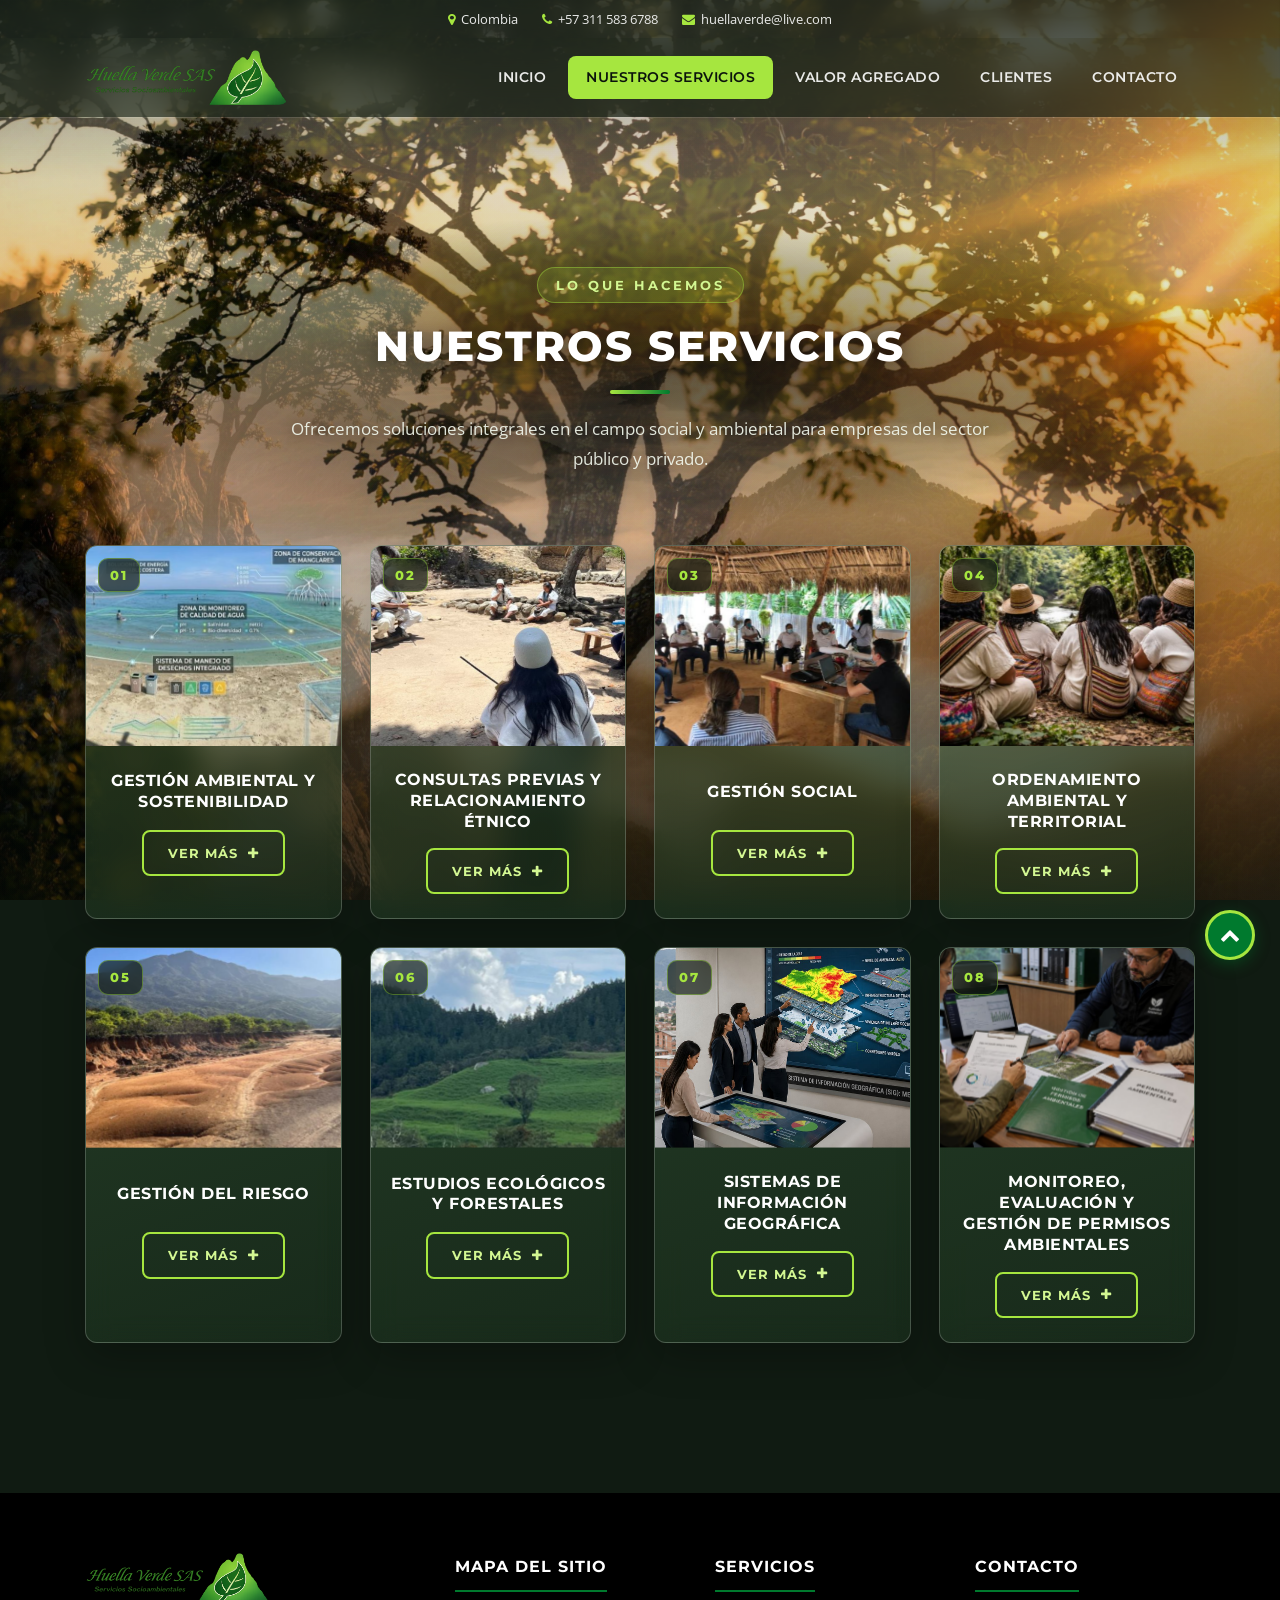
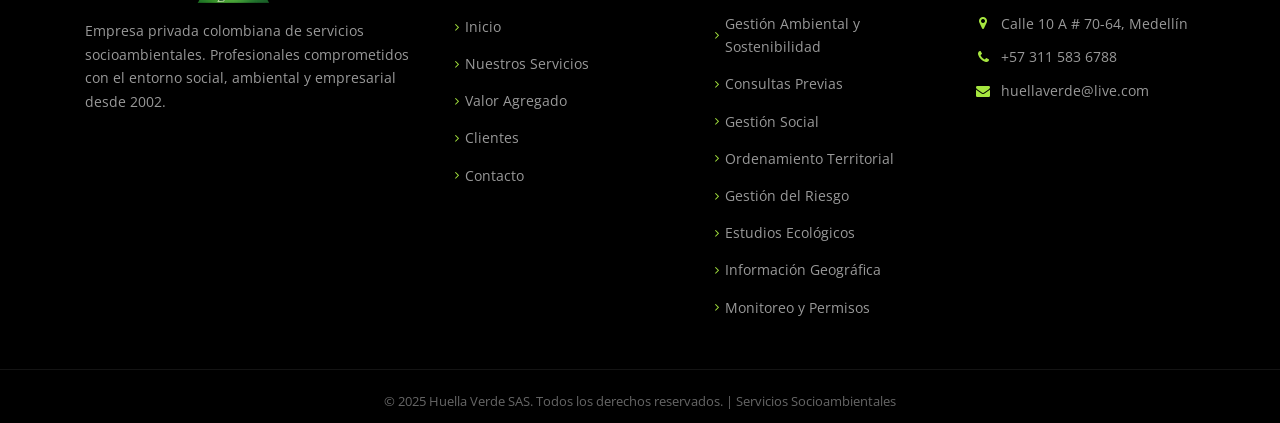
<file: servicios.html>
<!DOCTYPE html>
<html lang="es">
<head>
    <!-- Basic -->
    <meta charset="utf-8">
    <meta http-equiv="X-UA-Compatible" content="IE=edge">

    <!-- Mobile Metas -->
    <meta name="viewport" content="width=device-width, initial-scale=1, shrink-to-fit=no">

    <!-- Site Metas -->
    <title>Nuestros Servicios - Huella Verde SAS - Servicios Socioambientales</title>
    <meta name="keywords" content="huella verde, servicios ambientales, consultoría ambiental, gestión socioambiental, estudios ambientales, consultas previas, Medellín, Colombia">
    <meta name="description" content="Huella Verde SAS - Nuestros servicios socioambientales: gestión socioambiental, consultas previas, estudios ambientales, gestión del riesgo, estudios ecológicos y más.">
    <meta name="author" content="Huella Verde SAS">

    <!-- Site Icons -->
    <link rel="icon" type="image/png" href="images/Fabicon-icon.png">
    <link rel="apple-touch-icon" href="images/Fabicon-icon.png">

    <!-- Google Fonts -->
    <link rel="preconnect" href="https://fonts.googleapis.com">
    <link rel="preconnect" href="https://fonts.gstatic.com" crossorigin>
    <link href="https://fonts.googleapis.com/css2?family=Montserrat:wght@400;500;600;700;800;900&family=Open+Sans:wght@400;500;600;700&display=swap" rel="stylesheet">

    <!-- Bootstrap core CSS -->
    <link href="css/bootstrap.min.css" rel="stylesheet">

    <!-- FontAwesome Icons core CSS -->
    <link href="css/font-awesome.min.css" rel="stylesheet">

    <!-- AOS - Animate on Scroll -->
    <link href="https://unpkg.com/aos@2.3.4/dist/aos.css" rel="stylesheet">

    <!-- Custom Huella Verde styles -->
    <link href="css/huella-verde.min.css" rel="stylesheet">

    <!-- Fondo vivo + animaciones de scroll -->
    <link href="css/hv-animations.min.css?v=3" rel="stylesheet">

    <!-- ============ SEO / Open Graph / Datos estructurados ============ -->
    <link rel="canonical" href="https://huellaverde.co/servicios">
    <meta name="robots" content="index, follow, max-image-preview:large">
    <meta name="geo.region" content="CO-ANT">
    <meta name="geo.placename" content="Medellín, Colombia">

    <meta property="og:type" content="website">
    <meta property="og:site_name" content="Huella Verde SAS">
    <meta property="og:locale" content="es_CO">
    <meta property="og:url" content="https://huellaverde.co/servicios">
    <meta property="og:title" content="Servicios Ambientales y Socioambientales | Huella Verde SAS">
    <meta property="og:description" content="Gestión socioambiental, consultas previas, ordenamiento territorial, gestión del riesgo, estudios ecológicos, SIG, licenciamiento y permisos ambientales en Colombia.">
    <meta property="og:image" content="https://huellaverde.co/images/principal/slide2.jpg">

    <meta name="twitter:card" content="summary_large_image">
    <meta name="twitter:title" content="Servicios Ambientales y Socioambientales | Huella Verde SAS">
    <meta name="twitter:description" content="Gestión socioambiental, consultas previas, ordenamiento territorial, gestión del riesgo, estudios ecológicos, SIG y permisos ambientales.">
    <meta name="twitter:image" content="https://huellaverde.co/images/principal/slide2.jpg">

    <script type="application/ld+json">
    {
      "@context": "https://schema.org",
      "@type": "BreadcrumbList",
      "itemListElement": [
        { "@type": "ListItem", "position": 1, "name": "Inicio", "item": "https://huellaverde.co/inicio" },
        { "@type": "ListItem", "position": 2, "name": "Nuestros Servicios", "item": "https://huellaverde.co/servicios" }
      ]
    }
    </script>

</head>
<body>

    <!-- =============================================
         FONDO CINEMATOGRAFICO GLOBAL
         7 frames que se animan con el scroll + hojas
    ============================================= -->
    <div class="hv-bg" aria-hidden="true">
        <div class="hv-frame hv-frame--1"></div>
        <div class="hv-frame hv-frame--2"></div>
        <div class="hv-frame hv-frame--3"></div>
        <div class="hv-frame hv-frame--4"></div>
        <div class="hv-frame hv-frame--5"></div>
        <div class="hv-frame hv-frame--6"></div>
        <div class="hv-frame hv-frame--7"></div>
        <div class="hv-bg-leaves"></div>
    </div>

    <div id="wrapper">

        <!-- =============================================
             TOP BAR - País, teléfono, correo
        ============================================= -->
        <div class="hv-topbar">
            <div class="container">
                <div class="hv-topbar-inner">
                    <div class="hv-topbar-left">
                        <span><i class="fa fa-map-marker"></i> Colombia</span>
                        <span><i class="fa fa-phone"></i> +57 311 583 6788</span>
                        <span><i class="fa fa-envelope"></i> huellaverde@live.com</span>
                    </div>
                </div>
            </div>
        </div>

        <!-- =============================================
             HEADER - Logo + Navegación sticky
        ============================================= -->
        <header class="hv-header" id="hv-header">
            <div class="container">
                <div class="hv-header-inner">
                    <a href="inicio" class="hv-logo">
                        <img src="images/huella_verde_horizontal_dark.png" alt="Huella Verde SAS">
                    </a>

                    <!-- Hamburger para móvil -->
                    <button class="hv-menu-toggle" id="menuToggle" aria-label="Abrir menú">
                        <span></span>
                        <span></span>
                        <span></span>
                    </button>

                    <nav class="hv-nav" id="hvNav">
                        <ul class="hv-nav-list">
                            <li><a href="inicio" class="hv-nav-link">Inicio</a></li>
                            <li><a href="servicios" class="hv-nav-link active">Nuestros Servicios</a></li>
                            <li><a href="valor-agregado" class="hv-nav-link">Valor Agregado</a></li>
                            <li><a href="clientes" class="hv-nav-link">Clientes</a></li>
                            <li><a href="contacto" class="hv-nav-link">Contacto</a></li>
                        </ul>
                    </nav>
                </div>
            </div>
        </header>

        <!-- =============================================
             SECCIÓN: NUESTROS SERVICIOS - 8 tarjetas
        ============================================= -->
        <section id="servicios" class="hv-section hv-servicios">
            <div class="container">
                <div class="hv-section-header" data-aos="fade-up" data-aos-duration="800">
                    <span class="hv-section-tag">Lo que hacemos</span>
                    <h2 class="hv-section-title">NUESTROS SERVICIOS</h2>
                    <div class="hv-title-divider center"></div>
                    <p class="hv-section-subtitle">Ofrecemos soluciones integrales en el campo social y ambiental para empresas del sector público y privado.</p>
                </div>

                <div class="hv-servicios-grid">

                    <!-- Servicio 1: Gestión Ambiental y Sostenibilidad -->
                    <div class="hv-servicio-card" id="servicio-1" data-aos="fade-up" data-aos-duration="700" data-aos-delay="0">
                        <div class="hv-servicio-img">
                            <span class="hv-servicio-num">01</span>
                            <img src="images/servicios/gestion-ambiental-portada.jpg" alt="Gestión Ambiental y Sostenibilidad" loading="lazy">
                            <div class="hv-servicio-overlay">
                                <i class="fa fa-leaf"></i>
                            </div>
                        </div>
                        <div class="hv-servicio-body">
                            <h3>Gestión Ambiental y Sostenibilidad</h3>
                            <button class="hv-btn hv-btn-outline" onclick="toggleServicio(this)">
                                Ver más <i class="fa fa-plus"></i>
                            </button>
                        </div>
                        <div class="hv-servicio-detail" style="display:none;">
                            <div class="hv-detail-content">
                                <div class="hv-detail-text">
                                    <ul class="hv-detail-list">
                                        <li>Planes de gestión socioambiental para proyectos de hidrocarburos, minero-energéticos, energía eólica, parques solares, infraestructura, hidroeléctricas, hídricas, viales, telecomunicaciones, entre otros.</li>
                                        <li>Elaboración de DAA, EIA, MMA, PMA en los componentes socioeconómicos.</li>
                                        <li>Elaboración y ejecución de Programas en Beneficio a las Comunidades PBCs.</li>
                                        <li>Planes de gestión social.</li>
                                        <li>Formulación e implementación de Educación ambiental.</li>
                                        <li>Intervención en áreas de conflicto socioambiental.</li>
                                        <li>Interventorías sociales para proyectos.</li>
                                        <li>Estudios etnográficos en comunidades indígenas y afrocolombianas.</li>
                                        <li>Componente social Informes de Cumplimiento Ambiental - ICAS.</li>
                                    </ul>
                                </div>
                                <div class="hv-detail-images">
                                    <img src="images/servicios/gestion-ambiental-1.jpg" alt="Gestión Ambiental y Sostenibilidad" class="img-fluid" data-aos="zoom-in">
                                    <img src="images/servicios/gestion-ambiental-2.jpg" alt="Gestión Ambiental y Sostenibilidad" class="img-fluid" data-aos="zoom-in" data-aos-delay="100">
                                </div>
                            </div>
                            <button class="hv-btn-close" onclick="toggleServicio(this)">
                                Cerrar <i class="fa fa-times"></i>
                            </button>
                            <a href="contacto" class="hv-btn hv-btn-primary hv-btn-contactar">
                                Contáctenos <i class="fa fa-envelope"></i>
                            </a>
                        </div>
                    </div>

                    <!-- Servicio 2: Consultas Previas y Relacionamiento Étnico -->
                    <div class="hv-servicio-card" id="servicio-2" data-aos="fade-up" data-aos-duration="700" data-aos-delay="100">
                        <div class="hv-servicio-img">
                            <span class="hv-servicio-num">02</span>
                            <img src="images/servicios/consultas-previas-portada.jpg" alt="Consultas Previas y Relacionamiento Étnico" loading="lazy">
                            <div class="hv-servicio-overlay">
                                <i class="fa fa-users"></i>
                            </div>
                        </div>
                        <div class="hv-servicio-body">
                            <h3>Consultas Previas y Relacionamiento Étnico</h3>
                            <button class="hv-btn hv-btn-outline" onclick="toggleServicio(this)">
                                Ver más <i class="fa fa-plus"></i>
                            </button>
                        </div>
                        <div class="hv-servicio-detail" style="display:none;">
                            <div class="hv-detail-content">
                                <div class="hv-detail-text">
                                    <ul class="hv-detail-list">
                                        <li>Asesoría y acompañamiento en procesos de relacionamiento étnico.</li>
                                        <li>Ejecución de proceso de Consultas previas con comunidades indígenas, afrocolombianas, palenqueras, raizales y room.</li>
                                        <li>Asesoría y acompañamiento a empresas y comunidades en las Consultas Previas.</li>
                                        <li>Acompañamiento técnico y jurídico a procesos.</li>
                                        <li>Gestiones ante la DANCP del Ministerio del Interior.</li>
                                    </ul>
                                </div>
                                <div class="hv-detail-images">
                                    <img src="images/servicios/consultas-previas-1.jpg" alt="Consultas Previas y Relacionamiento Étnico" class="img-fluid" data-aos="zoom-in">
                                    <img src="images/servicios/consultas-previas-2.jpg" alt="Consultas Previas y Relacionamiento Étnico" class="img-fluid" data-aos="zoom-in" data-aos-delay="100">
                                </div>
                            </div>
                            <button class="hv-btn-close" onclick="toggleServicio(this)">
                                Cerrar <i class="fa fa-times"></i>
                            </button>
                            <a href="contacto" class="hv-btn hv-btn-primary hv-btn-contactar">
                                Contáctenos <i class="fa fa-envelope"></i>
                            </a>
                        </div>
                    </div>

                    <!-- Servicio 3: Gestión Social -->
                    <div class="hv-servicio-card" id="servicio-3" data-aos="fade-up" data-aos-duration="700" data-aos-delay="200">
                        <div class="hv-servicio-img">
                            <span class="hv-servicio-num">03</span>
                            <img src="images/servicios/gestion-social-portada.jpg" alt="Gestión Social" loading="lazy">
                            <div class="hv-servicio-overlay">
                                <i class="fa fa-handshake-o"></i>
                            </div>
                        </div>
                        <div class="hv-servicio-body">
                            <h3>Gestión Social</h3>
                            <button class="hv-btn hv-btn-outline" onclick="toggleServicio(this)">
                                Ver más <i class="fa fa-plus"></i>
                            </button>
                        </div>
                        <div class="hv-servicio-detail" style="display:none;">
                            <div class="hv-detail-content">
                                <div class="hv-detail-text">
                                    <ul class="hv-detail-list">
                                        <li>Elaboración y ejecución de Programas en Beneficio a las Comunidades PBCs.</li>
                                        <li>Planes de gestión social.</li>
                                        <li>Desarrollo de procesos de Consulta Previa.</li>
                                        <li>Formulación e implementación de Educación ambiental.</li>
                                        <li>Intervención en áreas de conflicto socioambiental.</li>
                                        <li>Interventorías sociales para proyectos.</li>
                                        <li>Estudios etnográficos en comunidades indígenas y afrocolombianas.</li>
                                        <li>Componente social Informes de Cumplimiento Ambiental - ICAS.</li>
                                    </ul>
                                </div>
                                <div class="hv-detail-images">
                                    <img src="images/servicios/gestion-social-1.jpg" alt="Gestión Social" class="img-fluid" data-aos="zoom-in">
                                    <img src="images/servicios/gestion-social-2.jpg" alt="Gestión Social" class="img-fluid" data-aos="zoom-in" data-aos-delay="100">
                                </div>
                            </div>
                            <button class="hv-btn-close" onclick="toggleServicio(this)">
                                Cerrar <i class="fa fa-times"></i>
                            </button>
                            <a href="contacto" class="hv-btn hv-btn-primary hv-btn-contactar">
                                Contáctenos <i class="fa fa-envelope"></i>
                            </a>
                        </div>
                    </div>

                    <!-- Servicio 4: Ordenamiento Ambiental y Territorial -->
                    <div class="hv-servicio-card" id="servicio-4" data-aos="fade-up" data-aos-duration="700" data-aos-delay="300">
                        <div class="hv-servicio-img">
                            <span class="hv-servicio-num">04</span>
                            <img src="images/servicios/ordenamiento-portada.jpg" alt="Ordenamiento Ambiental y Territorial" loading="lazy">
                            <div class="hv-servicio-overlay">
                                <i class="fa fa-map"></i>
                            </div>
                        </div>
                        <div class="hv-servicio-body">
                            <h3>Ordenamiento Ambiental y Territorial</h3>
                            <button class="hv-btn hv-btn-outline" onclick="toggleServicio(this)">
                                Ver más <i class="fa fa-plus"></i>
                            </button>
                        </div>
                        <div class="hv-servicio-detail" style="display:none;">
                            <div class="hv-detail-content">
                                <div class="hv-detail-text">
                                    <ul class="hv-detail-list">
                                        <li>Revisiones, acompañamiento y actualizaciones de Planes de Ordenamiento Territorial - POT, Planes Básicos de Ordenamiento Territorial - PBOT y Esquemas de Ordenamiento Territorial - EOT.</li>
                                        <li>Planes de Ordenación y manejo de cuencas POMCAS y PORH planes de ordenamiento del recurso hídrico.</li>
                                        <li>Planes de saneamiento y manejo de vertimientos PSMV.</li>
                                        <li>Zonificaciones ambientales.</li>
                                        <li>Formulación y actualización de planes de gestión integral de residuos sólidos.</li>
                                    </ul>
                                </div>
                                <div class="hv-detail-images">
                                    <img src="images/servicios/ordenamiento-1.jpg" alt="Ordenamiento Ambiental y Territorial" class="img-fluid" data-aos="zoom-in">
                                    <img src="images/servicios/ordenamiento-2.jpg" alt="Ordenamiento Ambiental y Territorial" class="img-fluid" data-aos="zoom-in" data-aos-delay="100">
                                </div>
                            </div>
                            <button class="hv-btn-close" onclick="toggleServicio(this)">
                                Cerrar <i class="fa fa-times"></i>
                            </button>
                            <a href="contacto" class="hv-btn hv-btn-primary hv-btn-contactar">
                                Contáctenos <i class="fa fa-envelope"></i>
                            </a>
                        </div>
                    </div>

                    <!-- Servicio 5: Gestión del Riesgo -->
                    <div class="hv-servicio-card" id="servicio-5" data-aos="fade-up" data-aos-duration="700" data-aos-delay="0">
                        <div class="hv-servicio-img">
                            <span class="hv-servicio-num">05</span>
                            <img src="images/servicios/gestion-riesgo-portada.jpg" alt="Gestión del Riesgo" loading="lazy">
                            <div class="hv-servicio-overlay">
                                <i class="fa fa-shield"></i>
                            </div>
                        </div>
                        <div class="hv-servicio-body">
                            <h3>Gestión del Riesgo</h3>
                            <button class="hv-btn hv-btn-outline" onclick="toggleServicio(this)">
                                Ver más <i class="fa fa-plus"></i>
                            </button>
                        </div>
                        <div class="hv-servicio-detail" style="display:none;">
                            <div class="hv-detail-content">
                                <div class="hv-detail-text">
                                    <ul class="hv-detail-list">
                                        <li>Planes de contingencia (PDC) y análisis de riesgos respecto a amenazas tecnológicas.</li>
                                        <li>Manejo integral de la prevención de desastres.</li>
                                        <li>Diseño de estrategias específicas para la prevención y gestión de emergencias.</li>
                                        <li>Inventario de planes de emergencias y contingencias.</li>
                                        <li>Zonificación de Amenazas y Riesgos naturales.</li>
                                        <li>Elaboración de Evaluaciones Regionales del Agua en los componentes de oferta, demanda, calidad.</li>
                                    </ul>
                                </div>
                                <div class="hv-detail-images">
                                    <img src="images/servicios/gestion-riesgo-1.jpg" alt="Gestión del Riesgo" class="img-fluid" data-aos="zoom-in">
                                    <img src="images/servicios/gestion-riesgo-2.jpg" alt="Gestión del Riesgo" class="img-fluid" data-aos="zoom-in" data-aos-delay="100">
                                </div>
                            </div>
                            <button class="hv-btn-close" onclick="toggleServicio(this)">
                                Cerrar <i class="fa fa-times"></i>
                            </button>
                            <a href="contacto" class="hv-btn hv-btn-primary hv-btn-contactar">
                                Contáctenos <i class="fa fa-envelope"></i>
                            </a>
                        </div>
                    </div>

                    <!-- Servicio 6: Estudios Ecológicos y Forestales -->
                    <div class="hv-servicio-card" id="servicio-6" data-aos="fade-up" data-aos-duration="700" data-aos-delay="100">
                        <div class="hv-servicio-img">
                            <span class="hv-servicio-num">06</span>
                            <img src="images/servicios/estudios-ecologicos-portada.jpg" alt="Estudios Ecológicos y Forestales" loading="lazy">
                            <div class="hv-servicio-overlay">
                                <i class="fa fa-tree"></i>
                            </div>
                        </div>
                        <div class="hv-servicio-body">
                            <h3>Estudios Ecológicos y Forestales</h3>
                            <button class="hv-btn hv-btn-outline" onclick="toggleServicio(this)">
                                Ver más <i class="fa fa-plus"></i>
                            </button>
                        </div>
                        <div class="hv-servicio-detail" style="display:none;">
                            <div class="hv-detail-content">
                                <div class="hv-detail-text">
                                    <ul class="hv-detail-list">
                                        <li>Inventario de especies de flora y fauna.</li>
                                        <li>Delimitación y caracterización de áreas ambientalmente sensibles.</li>
                                        <li>Diseño e implementación de planes de compensación forestal.</li>
                                        <li>Sustracción de reservas de Ley 2a de 1994.</li>
                                    </ul>
                                </div>
                                <div class="hv-detail-images">
                                    <img src="images/servicios/estudios-ecologicos-1.jpg" alt="Estudios Ecológicos y Forestales" class="img-fluid" data-aos="zoom-in">
                                    <img src="images/servicios/estudios-ecologicos-2.jpg" alt="Estudios Ecológicos y Forestales" class="img-fluid" data-aos="zoom-in" data-aos-delay="100">
                                </div>
                            </div>
                            <button class="hv-btn-close" onclick="toggleServicio(this)">
                                Cerrar <i class="fa fa-times"></i>
                            </button>
                            <a href="contacto" class="hv-btn hv-btn-primary hv-btn-contactar">
                                Contáctenos <i class="fa fa-envelope"></i>
                            </a>
                        </div>
                    </div>

                    <!-- Servicio 7: Sistemas de Información Geográfica -->
                    <div class="hv-servicio-card" id="servicio-7" data-aos="fade-up" data-aos-duration="700" data-aos-delay="200">
                        <div class="hv-servicio-img">
                            <span class="hv-servicio-num">07</span>
                            <img src="images/servicios/sig-portada.jpg" alt="Sistemas de Información Geográfica" loading="lazy">
                            <div class="hv-servicio-overlay">
                                <i class="fa fa-globe"></i>
                            </div>
                        </div>
                        <div class="hv-servicio-body">
                            <h3>Sistemas de Información Geográfica</h3>
                            <button class="hv-btn hv-btn-outline" onclick="toggleServicio(this)">
                                Ver más <i class="fa fa-plus"></i>
                            </button>
                        </div>
                        <div class="hv-servicio-detail" style="display:none;">
                            <div class="hv-detail-content">
                                <div class="hv-detail-text">
                                    <ul class="hv-detail-list">
                                        <li>Cartografía básica digital.</li>
                                        <li>Procesamiento digital de imágenes.</li>
                                        <li>Cartografía temática.</li>
                                        <li>Mapas Mercadológicos.</li>
                                        <li>Mapas para Ruteo, seguimiento y rastreo.</li>
                                        <li>Levantamiento de mapas y censos de ruta GPS.</li>
                                        <li>Modelos Digitales de todo tipo.</li>
                                        <li>Mapas temáticas de densidad o térmicas.</li>
                                        <li>Mapa vial georreferenciado de riesgos HSE.</li>
                                        <li>Medición y levantamiento de información georreferenciada de ruta.</li>
                                        <li>Presentaciones gerenciales georreferenciadas.</li>
                                        <li>Mapeo digital por capas en documentos PDF.</li>
                                    </ul>
                                </div>
                                <div class="hv-detail-images">
                                    <img src="images/servicios/sig-1.jpg" alt="Sistemas de Información Geográfica" class="img-fluid" data-aos="zoom-in">
                                    <img src="images/servicios/sig-2.jpg" alt="Sistemas de Información Geográfica" class="img-fluid" data-aos="zoom-in" data-aos-delay="100">
                                </div>
                            </div>
                            <button class="hv-btn-close" onclick="toggleServicio(this)">
                                Cerrar <i class="fa fa-times"></i>
                            </button>
                            <a href="contacto" class="hv-btn hv-btn-primary hv-btn-contactar">
                                Contáctenos <i class="fa fa-envelope"></i>
                            </a>
                        </div>
                    </div>

                    <!-- Servicio 8: Monitoreo, Evaluación y Gestión de Permisos Ambientales -->
                    <div class="hv-servicio-card" id="servicio-8" data-aos="fade-up" data-aos-duration="700" data-aos-delay="300">
                        <div class="hv-servicio-img">
                            <span class="hv-servicio-num">08</span>
                            <img src="images/servicios/monitoreo-portada.jpg" alt="Monitoreo, Evaluación y Gestión de Permisos Ambientales" loading="lazy">
                            <div class="hv-servicio-overlay">
                                <i class="fa fa-line-chart"></i>
                            </div>
                        </div>
                        <div class="hv-servicio-body">
                            <h3>Monitoreo, Evaluación y Gestión de Permisos Ambientales</h3>
                            <button class="hv-btn hv-btn-outline" onclick="toggleServicio(this)">
                                Ver más <i class="fa fa-plus"></i>
                            </button>
                        </div>
                        <div class="hv-servicio-detail" style="display:none;">
                            <div class="hv-detail-content">
                                <div class="hv-detail-text">
                                    <ul class="hv-detail-list">
                                        <li>Trámites y gestión de permisos ambientales ante las Corporaciones Autónomas Regionales - CARs.</li>
                                        <li>Procesos de licenciamiento ambiental ante la Autoridad Nacional de Licencias Ambientales.</li>
                                        <li>Sustracción de reservas forestales para proyectos de diferentes sectores.</li>
                                        <li>Procesos de licenciamiento ambiental.</li>
                                        <li>Gestión de permisos ante las diferentes autoridades para proyectos.</li>
                                    </ul>
                                </div>
                                <div class="hv-detail-images">
                                    <img src="images/servicios/monitoreo-1.jpg" alt="Monitoreo, Evaluación y Gestión de Permisos Ambientales" class="img-fluid" data-aos="zoom-in">
                                    <img src="images/servicios/monitoreo-2.jpg" alt="Monitoreo, Evaluación y Gestión de Permisos Ambientales" class="img-fluid" data-aos="zoom-in" data-aos-delay="100">
                                </div>
                            </div>
                            <button class="hv-btn-close" onclick="toggleServicio(this)">
                                Cerrar <i class="fa fa-times"></i>
                            </button>
                            <a href="contacto" class="hv-btn hv-btn-primary hv-btn-contactar">
                                Contáctenos <i class="fa fa-envelope"></i>
                            </a>
                        </div>
                    </div>

                </div><!-- end hv-servicios-grid -->
            </div>
        </section>

        <!-- =============================================
             FOOTER
        ============================================= -->
        <footer class="hv-footer">
            <div class="hv-footer-main">
                <div class="container">
                    <div class="hv-footer-grid">
                        <!-- Col 1: Logo e info -->
                        <div class="hv-footer-col">
                            <img src="images/huella_verde_horizontal_dark.png" alt="Huella Verde SAS" class="hv-footer-logo">
                            <p>Empresa privada colombiana de servicios socioambientales. Profesionales comprometidos con el entorno social, ambiental y empresarial desde 2002.</p>
                        </div>

                        <!-- Col 2: Mapa del sitio -->
                        <div class="hv-footer-col">
                            <h4>Mapa del Sitio</h4>
                            <ul>
                                <li><a href="inicio">Inicio</a></li>
                                <li><a href="servicios">Nuestros Servicios</a></li>
                                <li><a href="valor-agregado">Valor Agregado</a></li>
                                <li><a href="clientes">Clientes</a></li>
                                <li><a href="contacto">Contacto</a></li>
                            </ul>
                        </div>

                        <!-- Col 3: Servicios -->
                        <div class="hv-footer-col">
                            <h4>Servicios</h4>
                            <ul>
                                <li><a href="servicios#servicio-1">Gestión Ambiental y Sostenibilidad</a></li>
                                <li><a href="servicios#servicio-2">Consultas Previas</a></li>
                                <li><a href="servicios#servicio-3">Gestión Social</a></li>
                                <li><a href="servicios#servicio-4">Ordenamiento Territorial</a></li>
                                <li><a href="servicios#servicio-5">Gestión del Riesgo</a></li>
                                <li><a href="servicios#servicio-6">Estudios Ecológicos</a></li>
                                <li><a href="servicios#servicio-7">Información Geográfica</a></li>
                                <li><a href="servicios#servicio-8">Monitoreo y Permisos</a></li>
                            </ul>
                        </div>

                        <!-- Col 4: Contacto -->
                        <div class="hv-footer-col">
                            <h4>Contacto</h4>
                            <div class="hv-footer-contact">
                                <p><i class="fa fa-map-marker"></i> Calle 10 A # 70-64, Medellín</p>
                                <p><i class="fa fa-phone"></i> +57 311 583 6788</p>
                                <p><i class="fa fa-envelope"></i> huellaverde@live.com</p>
                            </div>
                        </div>
                    </div>
                </div>
            </div>

            <!-- Copyright -->
            <div class="hv-footer-bottom">
                <div class="container">
                    <p>&copy; 2025 Huella Verde SAS. Todos los derechos reservados. | Servicios Socioambientales</p>
                </div>
            </div>
        </footer>

        <!-- =============================================
             BOTÓN SCROLL TO TOP
        ============================================= -->
        <div class="dmtop" id="scrollTop">
            <i class="fa fa-chevron-up"></i>
        </div>

        <!-- =============================================
             BOTÓN FLOTANTE WHATSAPP
        ============================================= -->
        <a href="https://wa.me/573115836788" target="_blank" rel="noopener noreferrer" class="hv-whatsapp-btn" id="whatsappBtn" aria-label="Chatea con nosotros por WhatsApp">
            <i class="fa fa-whatsapp"></i>
            <span class="hv-whatsapp-tooltip">Chatea con nosotros</span>
        </a>

    </div><!-- end wrapper -->

    <!-- Core JavaScript -->
    <script src="js/jquery.min.js"></script>
    <script src="js/tether.min.js"></script>
    <script src="js/bootstrap.min.js"></script>

    <!-- AOS - Animate on Scroll -->
    <script src="https://unpkg.com/aos@2.3.4/dist/aos.js"></script>

    <!-- Huella Verde Custom JS -->
    <script src="js/huella-verde.min.js"></script>

    <!-- Motor de animaciones (fondo vivo, parallax, scroll 3D) -->
    <script src="js/hv-animations.min.js?v=3"></script>

</body>
</html>
</file>
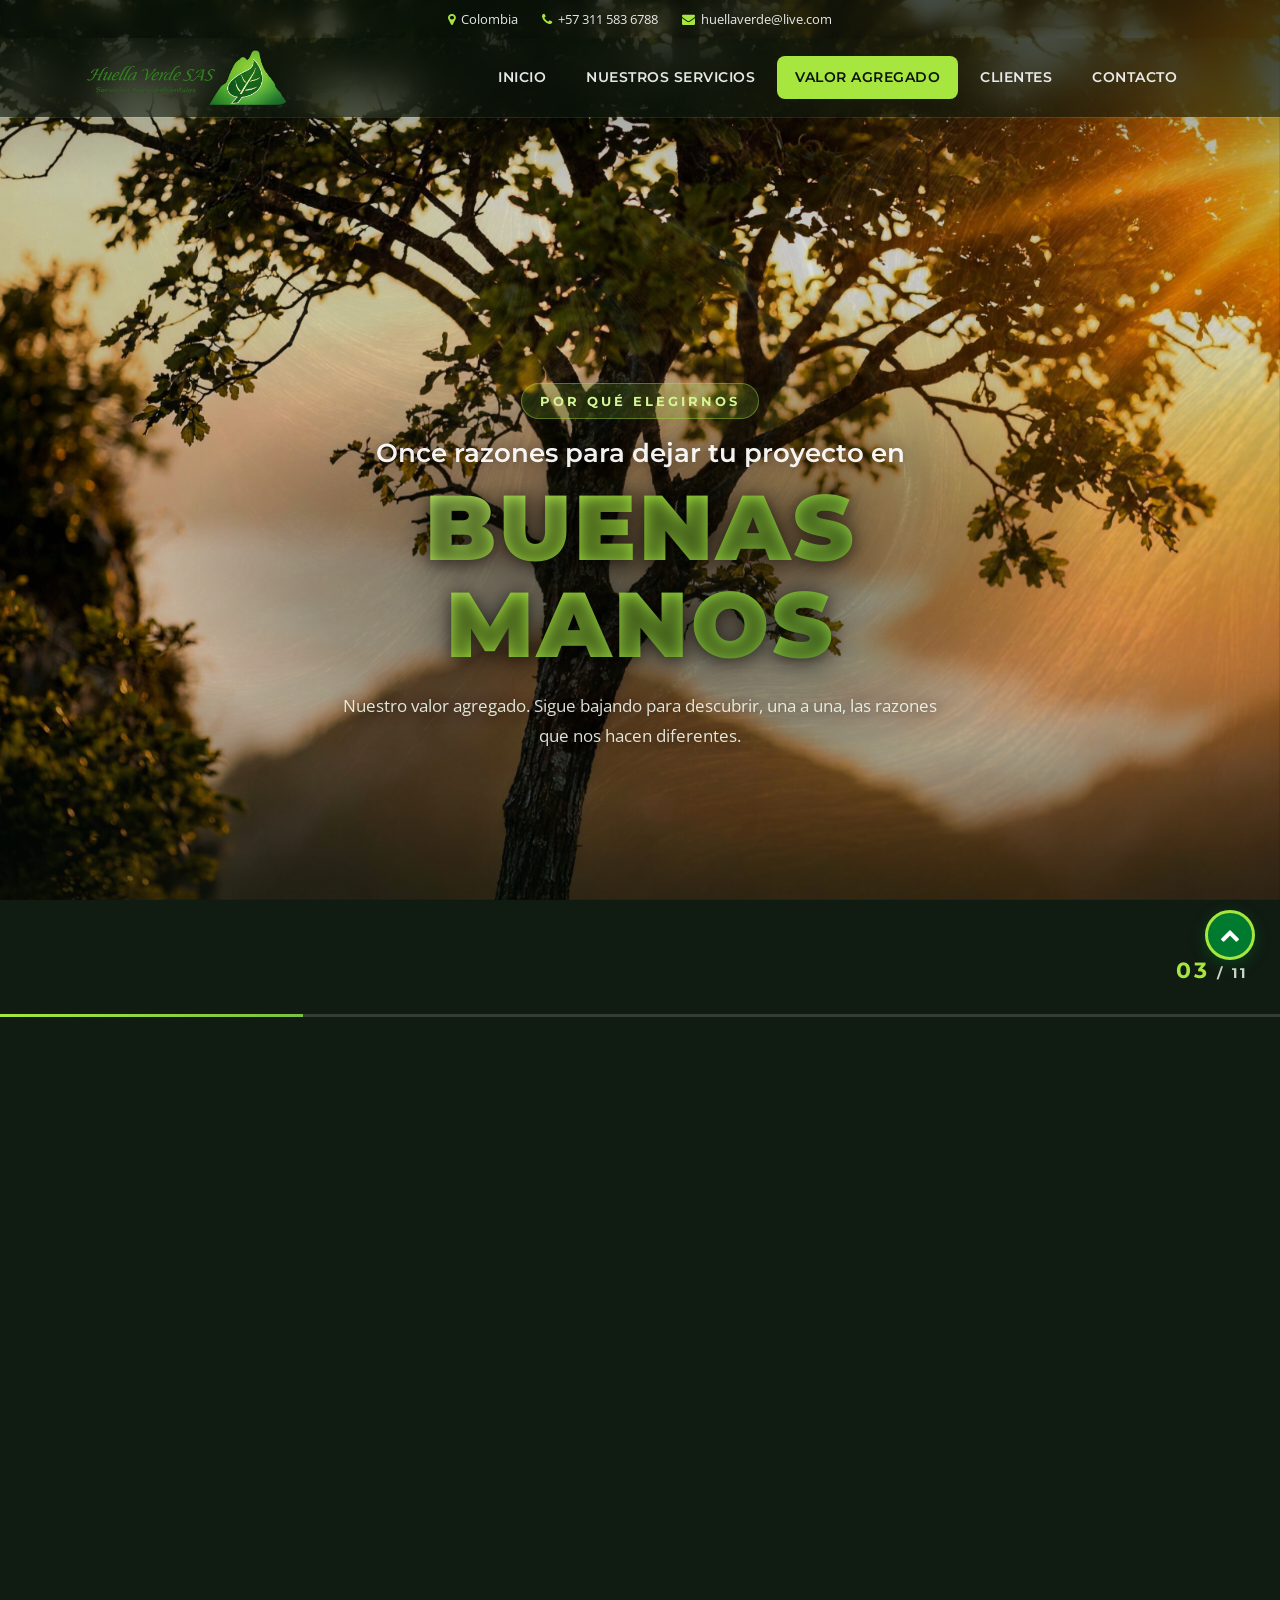
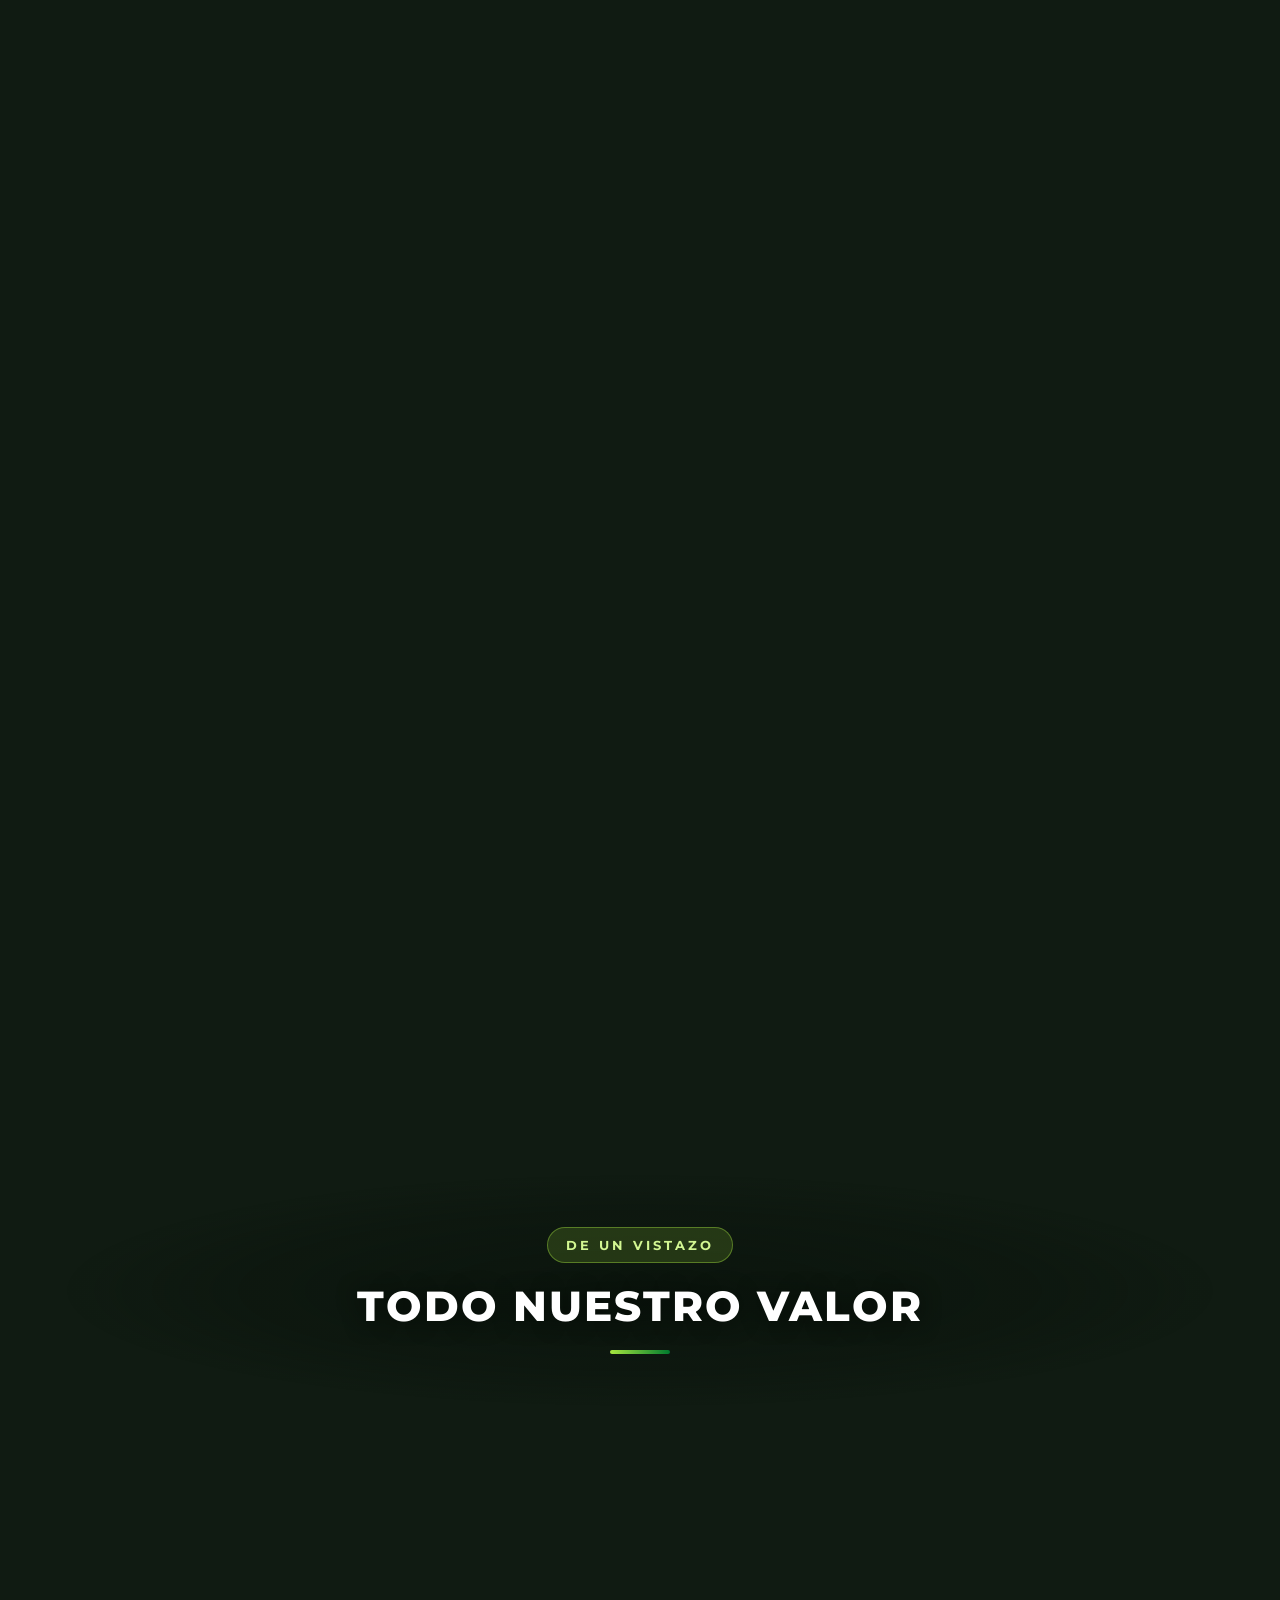
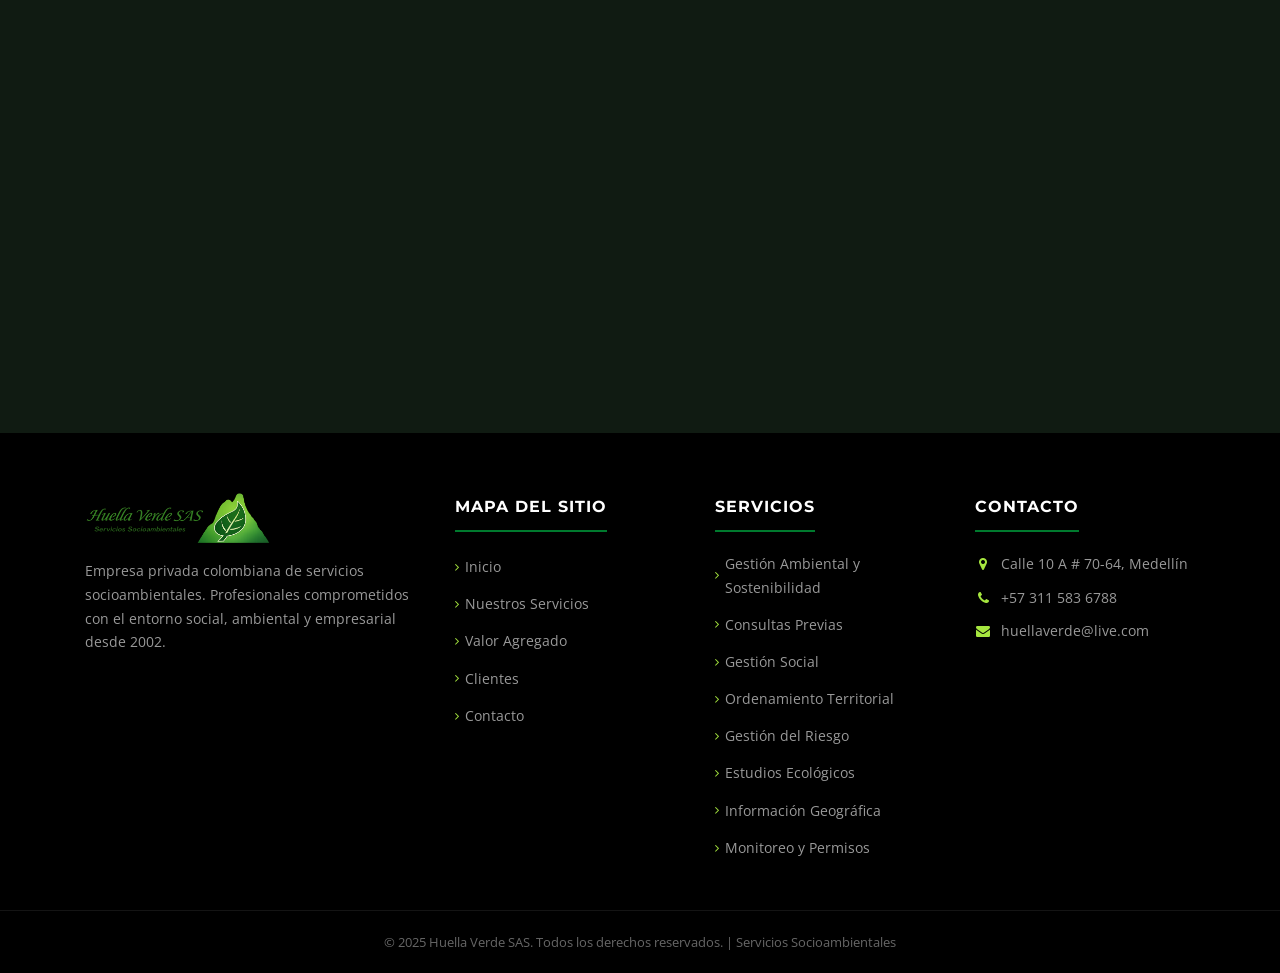
<file: valor-agregado.html>
<!DOCTYPE html>
<html lang="es">
<head>
    <!-- Basic -->
    <meta charset="utf-8">
    <meta http-equiv="X-UA-Compatible" content="IE=edge">

    <!-- Mobile Metas -->
    <meta name="viewport" content="width=device-width, initial-scale=1, shrink-to-fit=no">

    <!-- Site Metas -->
    <title>Valor Agregado - Huella Verde SAS - Servicios Socioambientales</title>
    <meta name="keywords" content="huella verde, valor agregado, servicios ambientales, consultoría ambiental, gestión socioambiental, Medellín, Colombia">
    <meta name="description" content="Huella Verde SAS - Nuestro valor agregado: personal especializado, experiencia profesional, calidad, cumplimiento y tecnología SIG al servicio del medio ambiente.">
    <meta name="author" content="Huella Verde SAS">

    <!-- Site Icons -->
    <link rel="icon" type="image/png" href="images/Fabicon-icon.png">
    <link rel="apple-touch-icon" href="images/Fabicon-icon.png">

    <!-- Google Fonts -->
    <link rel="preconnect" href="https://fonts.googleapis.com">
    <link rel="preconnect" href="https://fonts.gstatic.com" crossorigin>
    <link href="https://fonts.googleapis.com/css2?family=Montserrat:wght@400;500;600;700;800;900&family=Open+Sans:wght@400;500;600;700&display=swap" rel="stylesheet">

    <!-- Bootstrap core CSS -->
    <link href="css/bootstrap.min.css" rel="stylesheet">

    <!-- FontAwesome Icons core CSS -->
    <link href="css/font-awesome.min.css" rel="stylesheet">

    <!-- AOS - Animate on Scroll -->
    <link href="https://unpkg.com/aos@2.3.4/dist/aos.css" rel="stylesheet">

    <!-- Custom Huella Verde styles -->
    <link href="css/huella-verde.min.css" rel="stylesheet">

    <!-- Fondo vivo + animaciones de scroll -->
    <link href="css/hv-animations.min.css?v=3" rel="stylesheet">

    <!-- ============ SEO / Open Graph ============ -->
    <link rel="canonical" href="https://huellaverde.co/valor-agregado">
    <meta name="robots" content="index, follow, max-image-preview:large">
    <meta name="geo.region" content="CO-ANT">
    <meta name="geo.placename" content="Medellín, Colombia">

    <meta property="og:type" content="website">
    <meta property="og:site_name" content="Huella Verde SAS">
    <meta property="og:locale" content="es_CO">
    <meta property="og:url" content="https://huellaverde.co/valor-agregado">
    <meta property="og:title" content="Valor Agregado | Huella Verde SAS - Consultoría Ambiental">
    <meta property="og:description" content="Personal especializado, experiencia profesional, calidad, cumplimiento y tecnología SIG al servicio del medio ambiente y las comunidades.">
    <meta property="og:image" content="https://huellaverde.co/images/principal/slide2.jpg">

    <meta name="twitter:card" content="summary_large_image">
    <meta name="twitter:title" content="Valor Agregado | Huella Verde SAS">
    <meta name="twitter:description" content="Personal especializado, experiencia, calidad, cumplimiento y tecnología SIG al servicio del medio ambiente.">
    <meta name="twitter:image" content="https://huellaverde.co/images/principal/slide2.jpg">

</head>
<body>

    <!-- =============================================
         FONDO CINEMATOGRAFICO GLOBAL
         7 frames que se animan con el scroll + hojas
    ============================================= -->
    <div class="hv-bg" aria-hidden="true">
        <div class="hv-frame hv-frame--1"></div>
        <div class="hv-frame hv-frame--2"></div>
        <div class="hv-frame hv-frame--3"></div>
        <div class="hv-frame hv-frame--4"></div>
        <div class="hv-frame hv-frame--5"></div>
        <div class="hv-frame hv-frame--6"></div>
        <div class="hv-frame hv-frame--7"></div>
        <div class="hv-bg-leaves"></div>
    </div>

    <div id="wrapper">

        <!-- =============================================
             TOP BAR - País, teléfono, correo
        ============================================= -->
        <div class="hv-topbar">
            <div class="container">
                <div class="hv-topbar-inner">
                    <div class="hv-topbar-left">
                        <span><i class="fa fa-map-marker"></i> Colombia</span>
                        <span><i class="fa fa-phone"></i> +57 311 583 6788</span>
                        <span><i class="fa fa-envelope"></i> huellaverde@live.com</span>
                    </div>
                </div>
            </div>
        </div>

        <!-- =============================================
             HEADER - Logo + Navegación sticky
        ============================================= -->
        <header class="hv-header" id="hv-header">
            <div class="container">
                <div class="hv-header-inner">
                    <a href="inicio" class="hv-logo">
                        <img src="images/huella_verde_horizontal_dark.png" alt="Huella Verde SAS">
                    </a>

                    <!-- Hamburger para móvil -->
                    <button class="hv-menu-toggle" id="menuToggle" aria-label="Abrir menú">
                        <span></span>
                        <span></span>
                        <span></span>
                    </button>

                    <nav class="hv-nav" id="hvNav">
                        <ul class="hv-nav-list">
                            <li><a href="inicio" class="hv-nav-link">Inicio</a></li>
                            <li><a href="servicios" class="hv-nav-link">Nuestros Servicios</a></li>
                            <li><a href="valor-agregado" class="hv-nav-link active">Valor Agregado</a></li>
                            <li><a href="clientes" class="hv-nav-link">Clientes</a></li>
                            <li><a href="contacto" class="hv-nav-link">Contacto</a></li>
                        </ul>
                    </nav>
                </div>
            </div>
        </header>

        <!-- =============================================
             SECCIÓN: VALOR AGREGADO - 11 items
        ============================================= -->
        <section id="valor-agregado" class="hv-valor-journey">
            <div class="hv-vj-sticky">

                <!-- Número gigante de fondo (estilo specs) -->
                <div class="hv-vj-bignum" aria-hidden="true">01</div>

                <!-- Titulo de entrada: se desvanece al iniciar el recorrido -->
                <div class="hv-scroll-header">
                    <span class="hv-section-tag">Por qué elegirnos</span>
                    <h2 class="hv-scroll-title">
                        Once razones para dejar tu proyecto en
                        <span>Buenas Manos</span>
                    </h2>
                    <p class="hv-scroll-subtitle">
                        Nuestro valor agregado. Sigue bajando para descubrir,
                        una a una, las razones que nos hacen diferentes.
                    </p>
                </div>

                <!-- Lienzo por el que viaja la cámara entre las 11 razones -->
                <div class="hv-vj-media">
                    <div class="hv-vj-cam">
                        <article class="hv-vj-stop">
                            <div class="hv-valor-icon"><i class="fa fa-graduation-cap"></i></div>
                            <h3>Personal especializado en el área ambiental y social</h3>
                        </article>
                        <article class="hv-vj-stop">
                            <div class="hv-valor-icon"><i class="fa fa-briefcase"></i></div>
                            <h3>Experiencia de los profesionales</h3>
                        </article>
                        <article class="hv-vj-stop">
                            <div class="hv-valor-icon"><i class="fa fa-heart"></i></div>
                            <h3>Convicción y espíritu ambientalista</h3>
                        </article>
                        <article class="hv-vj-stop">
                            <div class="hv-valor-icon"><i class="fa fa-handshake-o"></i></div>
                            <h3>Expertos en soluciones de conflictos socio ambientales</h3>
                        </article>
                        <article class="hv-vj-stop">
                            <div class="hv-valor-icon"><i class="fa fa-check-circle"></i></div>
                            <h3>Calidad y cumplimiento</h3>
                        </article>
                        <article class="hv-vj-stop">
                            <div class="hv-valor-icon"><i class="fa fa-map-o"></i></div>
                            <h3>Utilización de SIG (sistema de información geográfica)</h3>
                        </article>
                        <article class="hv-vj-stop">
                            <div class="hv-valor-icon"><i class="fa fa-database"></i></div>
                            <h3>Base de Datos Georreferenciadas</h3>
                        </article>
                        <article class="hv-vj-stop">
                            <div class="hv-valor-icon"><i class="fa fa-desktop"></i></div>
                            <h3>Cartografía Digital</h3>
                        </article>
                        <article class="hv-vj-stop">
                            <div class="hv-valor-icon"><i class="fa fa-line-chart"></i></div>
                            <h3>Evaluación y seguimiento</h3>
                        </article>
                        <article class="hv-vj-stop">
                            <div class="hv-valor-icon"><i class="fa fa-group"></i></div>
                            <h3>Experiencia trabajo ambiental con minorías étnicas</h3>
                        </article>
                        <article class="hv-vj-stop">
                            <div class="hv-valor-icon"><i class="fa fa-star"></i></div>
                            <h3>Participación de los profesionales en proyectos de impacto nacional</h3>
                        </article>
                    </div>
                </div>

                <!-- Contador y linea de progreso -->
                <div class="hv-vj-counter"><span class="hv-vj-num">01</span> / 11</div>
                <div class="hv-vj-line"><span class="hv-vj-line-fill"></span></div>

            </div>
        </section>

        <!-- =============================================
             RESUMEN: todo el valor de un vistazo
        ============================================= -->
        <section class="hv-section hv-valor-grid" id="valor-resumen">
            <div class="container">
                <div class="hv-section-header" data-aos="fade-up" data-aos-duration="800">
                    <span class="hv-section-tag">De un vistazo</span>
                    <h2 class="hv-section-title">TODO NUESTRO VALOR</h2>
                    <div class="hv-title-divider center"></div>
                </div>
                <div class="hv-valor-grid-items">
                    <div class="hv-valor-chip" data-aos="fade-up" data-aos-duration="600" data-aos-delay="0">
                        <div class="hv-valor-chip-icon"><i class="fa fa-graduation-cap"></i></div>
                        <span>Personal especializado en el área ambiental y social</span>
                    </div>
                    <div class="hv-valor-chip" data-aos="fade-up" data-aos-duration="600" data-aos-delay="100">
                        <div class="hv-valor-chip-icon"><i class="fa fa-briefcase"></i></div>
                        <span>Experiencia de los profesionales</span>
                    </div>
                    <div class="hv-valor-chip" data-aos="fade-up" data-aos-duration="600" data-aos-delay="200">
                        <div class="hv-valor-chip-icon"><i class="fa fa-heart"></i></div>
                        <span>Convicción y espíritu ambientalista</span>
                    </div>
                    <div class="hv-valor-chip" data-aos="fade-up" data-aos-duration="600" data-aos-delay="0">
                        <div class="hv-valor-chip-icon"><i class="fa fa-handshake-o"></i></div>
                        <span>Expertos en soluciones de conflictos socio ambientales</span>
                    </div>
                    <div class="hv-valor-chip" data-aos="fade-up" data-aos-duration="600" data-aos-delay="100">
                        <div class="hv-valor-chip-icon"><i class="fa fa-check-circle"></i></div>
                        <span>Calidad y cumplimiento</span>
                    </div>
                    <div class="hv-valor-chip" data-aos="fade-up" data-aos-duration="600" data-aos-delay="200">
                        <div class="hv-valor-chip-icon"><i class="fa fa-map-o"></i></div>
                        <span>Utilización de SIG (sistema de información geográfica)</span>
                    </div>
                    <div class="hv-valor-chip" data-aos="fade-up" data-aos-duration="600" data-aos-delay="0">
                        <div class="hv-valor-chip-icon"><i class="fa fa-database"></i></div>
                        <span>Base de Datos Georreferenciadas</span>
                    </div>
                    <div class="hv-valor-chip" data-aos="fade-up" data-aos-duration="600" data-aos-delay="100">
                        <div class="hv-valor-chip-icon"><i class="fa fa-desktop"></i></div>
                        <span>Cartografía Digital</span>
                    </div>
                    <div class="hv-valor-chip" data-aos="fade-up" data-aos-duration="600" data-aos-delay="200">
                        <div class="hv-valor-chip-icon"><i class="fa fa-line-chart"></i></div>
                        <span>Evaluación y seguimiento</span>
                    </div>
                    <div class="hv-valor-chip" data-aos="fade-up" data-aos-duration="600" data-aos-delay="0">
                        <div class="hv-valor-chip-icon"><i class="fa fa-group"></i></div>
                        <span>Experiencia trabajo ambiental con minorías étnicas</span>
                    </div>
                    <div class="hv-valor-chip" data-aos="fade-up" data-aos-duration="600" data-aos-delay="100">
                        <div class="hv-valor-chip-icon"><i class="fa fa-star"></i></div>
                        <span>Participación de los profesionales en proyectos de impacto nacional</span>
                    </div>
                </div>
            </div>
        </section>

        <!-- =============================================
             FOOTER
        ============================================= -->
        <footer class="hv-footer">
            <div class="hv-footer-main">
                <div class="container">
                    <div class="hv-footer-grid">
                        <!-- Col 1: Logo e info -->
                        <div class="hv-footer-col">
                            <img src="images/huella_verde_horizontal_dark.png" alt="Huella Verde SAS" class="hv-footer-logo">
                            <p>Empresa privada colombiana de servicios socioambientales. Profesionales comprometidos con el entorno social, ambiental y empresarial desde 2002.</p>
                        </div>

                        <!-- Col 2: Mapa del sitio -->
                        <div class="hv-footer-col">
                            <h4>Mapa del Sitio</h4>
                            <ul>
                                <li><a href="inicio">Inicio</a></li>
                                <li><a href="servicios">Nuestros Servicios</a></li>
                                <li><a href="valor-agregado">Valor Agregado</a></li>
                                <li><a href="clientes">Clientes</a></li>
                                <li><a href="contacto">Contacto</a></li>
                            </ul>
                        </div>

                        <!-- Col 3: Servicios -->
                        <div class="hv-footer-col">
                            <h4>Servicios</h4>
                            <ul>
                                <li><a href="servicios#servicio-1">Gestión Ambiental y Sostenibilidad</a></li>
                                <li><a href="servicios#servicio-2">Consultas Previas</a></li>
                                <li><a href="servicios#servicio-3">Gestión Social</a></li>
                                <li><a href="servicios#servicio-4">Ordenamiento Territorial</a></li>
                                <li><a href="servicios#servicio-5">Gestión del Riesgo</a></li>
                                <li><a href="servicios#servicio-6">Estudios Ecológicos</a></li>
                                <li><a href="servicios#servicio-7">Información Geográfica</a></li>
                                <li><a href="servicios#servicio-8">Monitoreo y Permisos</a></li>
                            </ul>
                        </div>

                        <!-- Col 4: Contacto -->
                        <div class="hv-footer-col">
                            <h4>Contacto</h4>
                            <div class="hv-footer-contact">
                                <p><i class="fa fa-map-marker"></i> Calle 10 A # 70-64, Medellín</p>
                                <p><i class="fa fa-phone"></i> +57 311 583 6788</p>
                                <p><i class="fa fa-envelope"></i> huellaverde@live.com</p>
                            </div>
                        </div>
                    </div>
                </div>
            </div>

            <!-- Copyright -->
            <div class="hv-footer-bottom">
                <div class="container">
                    <p>&copy; 2025 Huella Verde SAS. Todos los derechos reservados. | Servicios Socioambientales</p>
                </div>
            </div>
        </footer>

        <!-- =============================================
             BOTÓN SCROLL TO TOP
        ============================================= -->
        <div class="dmtop" id="scrollTop">
            <i class="fa fa-chevron-up"></i>
        </div>

        <!-- =============================================
             BOTÓN FLOTANTE WHATSAPP
        ============================================= -->
        <a href="https://wa.me/573115836788" target="_blank" rel="noopener noreferrer" class="hv-whatsapp-btn" id="whatsappBtn" aria-label="Chatea con nosotros por WhatsApp">
            <i class="fa fa-whatsapp"></i>
            <span class="hv-whatsapp-tooltip">Chatea con nosotros</span>
        </a>

    </div><!-- end wrapper -->

    <!-- Core JavaScript -->
    <script src="js/jquery.min.js"></script>
    <script src="js/tether.min.js"></script>
    <script src="js/bootstrap.min.js"></script>

    <!-- AOS - Animate on Scroll -->
    <script src="https://unpkg.com/aos@2.3.4/dist/aos.js"></script>

    <!-- Huella Verde Custom JS -->
    <script src="js/huella-verde.min.js"></script>

    <!-- Motor de animaciones (fondo vivo, parallax, scroll 3D) -->
    <script src="js/hv-animations.min.js?v=3"></script>

</body>
</html>
</file>
<file: css/huella-verde.min.css>
:root{--hv-green-light:#A6E63F;--hv-green-medium:#7BC142;--hv-green-dark:#007A2E;--hv-green-darker:#005A20;--hv-green-bg:#f0fae5;--hv-green-bg-alt:#e8f5d8;--hv-white:#ffffff;--hv-off-white:#f9fdf5;--hv-gray-light:#f5f5f5;--hv-gray:#6c757d;--hv-gray-dark:#333333;--hv-black:#1a1a1a;--hv-font-heading:'Montserrat',sans-serif;--hv-font-body:'Open Sans',sans-serif;--hv-shadow-sm:0 2px 8px rgba(0, 0, 0, 0.08);--hv-shadow-md:0 4px 20px rgba(0, 0, 0, 0.12);--hv-shadow-lg:0 8px 40px rgba(0, 0, 0, 0.15);--hv-shadow-green:0 4px 20px rgba(0, 122, 46, 0.2);--hv-radius-sm:8px;--hv-radius-md:12px;--hv-radius-lg:20px;--hv-radius-full:50%;--hv-transition:all 0.3s cubic-bezier(0.25, 0.46, 0.45, 0.94);--hv-transition-slow:all 0.5s cubic-bezier(0.25, 0.46, 0.45, 0.94)}*,::after,::before{box-sizing:border-box}html{scroll-behavior:smooth;scroll-padding-top:80px}body{font-family:var(--hv-font-body);font-size:16px;line-height:1.7;color:var(--hv-gray-dark);background-color:var(--hv-white);overflow-x:hidden;-webkit-font-smoothing:antialiased;-moz-osx-font-smoothing:grayscale}h1,h2,h3,h4,h5,h6{font-family:var(--hv-font-heading);font-weight:700;line-height:1.3;color:var(--hv-black)}a{text-decoration:none;color:var(--hv-green-dark);transition:var(--hv-transition)}a:hover{color:var(--hv-green-medium);text-decoration:none}img{max-width:100%;height:auto}.hv-section{padding:100px 0;position:relative;overflow:hidden}.hv-section-tag{display:inline-block;font-family:var(--hv-font-heading);font-size:13px;font-weight:700;text-transform:uppercase;letter-spacing:3px;color:var(--hv-green-dark);background-color:rgba(166,230,63,.2);padding:6px 18px;border-radius:30px;margin-bottom:16px}.hv-section-header{text-align:center;margin-bottom:60px}.hv-section-title{font-size:42px;font-weight:800;text-transform:uppercase;letter-spacing:2px;color:var(--hv-black);margin-bottom:16px}.hv-section-subtitle{font-size:17px;color:var(--hv-gray);max-width:700px;margin:0 auto;line-height:1.8}.hv-title-divider{width:60px;height:4px;background:linear-gradient(90deg,var(--hv-green-light),var(--hv-green-dark));border-radius:2px;margin-bottom:20px}.hv-title-divider.center{margin-left:auto;margin-right:auto}.hv-btn{display:inline-flex;align-items:center;gap:10px;font-family:var(--hv-font-heading);font-size:14px;font-weight:700;text-transform:uppercase;letter-spacing:1px;padding:14px 32px;border-radius:var(--hv-radius-sm);border:none;cursor:pointer;transition:var(--hv-transition);text-decoration:none}.hv-btn-primary{background:linear-gradient(135deg,var(--hv-green-medium),var(--hv-green-dark));color:var(--hv-white);box-shadow:var(--hv-shadow-green)}.hv-btn-primary:hover{background:linear-gradient(135deg,var(--hv-green-dark),var(--hv-green-darker));color:var(--hv-white);transform:translateY(-2px);box-shadow:0 6px 25px rgba(0,122,46,.35)}.hv-btn-outline{background:0 0;color:var(--hv-green-dark);border:2px solid var(--hv-green-dark);padding:10px 24px;font-size:13px}.hv-btn-outline:hover{background-color:var(--hv-green-dark);color:var(--hv-white);transform:translateY(-2px)}.hv-topbar{background-color:var(--hv-green-dark);color:var(--hv-white);padding:8px 0;font-size:13px;z-index:1001;position:relative}.hv-topbar-inner{display:flex;justify-content:space-between;align-items:center}.hv-topbar-left{display:flex;align-items:center;gap:24px;flex-wrap:wrap}.hv-topbar-left span{display:inline-flex;align-items:center;gap:6px;color:rgba(255,255,255,.9)}.hv-topbar-left .fa{color:var(--hv-green-light)}.hv-topbar-right{display:flex;align-items:center;gap:16px}.hv-topbar-right a{color:rgba(255,255,255,.8);font-size:14px;transition:var(--hv-transition)}.hv-topbar-right a:hover{color:var(--hv-green-light);transform:scale(1.2)}.hv-header{position:sticky;top:0;z-index:1000;background-color:var(--hv-white);box-shadow:var(--hv-shadow-sm);transition:var(--hv-transition)}.hv-header.scrolled{box-shadow:var(--hv-shadow-md)}.hv-header-inner{display:flex;align-items:center;justify-content:space-between;padding:12px 0}.hv-logo img{max-height:55px;width:auto;transition:var(--hv-transition)}.hv-header.scrolled .hv-logo img{max-height:45px}.hv-nav-list{display:flex;list-style:none;margin:0;padding:0;gap:4px}.hv-nav-link{display:block;font-family:var(--hv-font-heading);font-size:14px;font-weight:600;text-transform:uppercase;letter-spacing:.5px;color:var(--hv-gray-dark);padding:10px 18px;border-radius:var(--hv-radius-sm);transition:var(--hv-transition);position:relative}.hv-nav-link:hover{color:var(--hv-green-dark);background-color:var(--hv-green-bg)}.hv-nav-link.active{color:var(--hv-white);background-color:var(--hv-green-dark)}.hv-menu-toggle{display:none;flex-direction:column;justify-content:center;gap:5px;width:36px;height:36px;padding:4px;background:0 0;border:none;cursor:pointer;z-index:1002}.hv-menu-toggle span{display:block;width:100%;height:3px;background-color:var(--hv-green-dark);border-radius:2px;transition:var(--hv-transition)}.hv-menu-toggle.active span:first-child{transform:rotate(45deg) translate(5px,6px)}.hv-menu-toggle.active span:nth-child(2){opacity:0}.hv-menu-toggle.active span:nth-child(3){transform:rotate(-45deg) translate(5px,-6px)}.hv-inicio{background:linear-gradient(180deg,var(--hv-white) 0,var(--hv-green-bg) 100%);padding-top:80px;padding-bottom:0}.hv-inicio-content{display:grid;grid-template-columns:1.2fr 0.8fr;gap:60px;align-items:center;padding-bottom:80px}.hv-main-title{font-size:52px;font-weight:900;text-transform:uppercase;letter-spacing:3px;line-height:1.1;margin-bottom:20px;color:var(--hv-black)}.hv-main-title span{color:var(--hv-green-dark)}.hv-inicio-desc{font-size:17px;line-height:1.8;color:var(--hv-gray);margin-bottom:16px}.hv-image-frame{position:relative}.hv-image-frame img{border-radius:var(--hv-radius-lg);box-shadow:var(--hv-shadow-lg);width:100%;height:420px;object-fit:cover}.hv-image-accent{position:absolute;bottom:-20px;right:-20px;width:100%;height:100%;border:4px solid var(--hv-green-light);border-radius:var(--hv-radius-lg);z-index:-1}.hv-wave-divider{position:relative;width:100%;line-height:0;margin-top:-1px}.hv-wave-divider svg{width:100%;height:80px}.hv-servicios{background-color:var(--hv-green-bg)}.hv-servicios-grid{display:grid;grid-template-columns:repeat(4,1fr);gap:28px}.hv-servicio-card{background:var(--hv-white);border-radius:var(--hv-radius-md);overflow:hidden;box-shadow:var(--hv-shadow-sm);transition:var(--hv-transition);position:relative}.hv-servicio-card:hover{transform:translateY(-8px);box-shadow:var(--hv-shadow-lg)}.hv-servicio-card.expanded{grid-column:1/-1;transform:none}.hv-servicio-card.expanded:hover{transform:none}.hv-servicio-img{position:relative;height:200px;overflow:hidden}.hv-servicio-img img{width:100%;height:100%;object-fit:cover;transition:var(--hv-transition-slow)}.hv-servicio-card:hover .hv-servicio-img img{transform:scale(1.08)}.hv-servicio-overlay{position:absolute;top:0;left:0;width:100%;height:100%;background:linear-gradient(180deg,rgba(0,122,46,.1) 0,rgba(0,122,46,.7) 100%);display:flex;align-items:flex-end;justify-content:flex-end;padding:16px;opacity:0;transition:var(--hv-transition)}.hv-servicio-card:hover .hv-servicio-overlay{opacity:1}.hv-servicio-overlay i{font-size:32px;color:var(--hv-white);background-color:rgba(255,255,255,.2);width:56px;height:56px;display:flex;align-items:center;justify-content:center;border-radius:var(--hv-radius-full);backdrop-filter:blur(4px)}.hv-servicio-body{padding:24px 20px;text-align:center}.hv-servicio-body h3{font-size:16px;font-weight:700;text-transform:uppercase;letter-spacing:.5px;margin-bottom:16px;min-height:44px;display:flex;align-items:center;justify-content:center;color:var(--hv-black)}.hv-servicio-detail{background-color:var(--hv-green-bg);border-top:3px solid var(--hv-green-light);padding:30px 24px;animation:slideDown .4s ease-out}@keyframes slideDown{from{opacity:0;max-height:0;padding:0 24px}to{opacity:1;max-height:2000px;padding:30px 24px}}.hv-detail-content{display:grid;grid-template-columns:1fr 300px;gap:30px;align-items:start}.hv-detail-list{list-style:none;padding:0;margin:0}.hv-detail-list li{position:relative;padding:10px 0 10px 30px;border-bottom:1px solid rgba(0,122,46,.1);font-size:15px;line-height:1.6;color:var(--hv-gray-dark)}.hv-detail-list li:last-child{border-bottom:none}.hv-detail-list li::before{content:'\f00c';font-family:FontAwesome;position:absolute;left:0;top:12px;color:var(--hv-green-dark);font-size:14px}.hv-detail-images{display:flex;flex-direction:column;gap:16px}.hv-detail-images img{border-radius:var(--hv-radius-sm);height:160px;object-fit:cover;box-shadow:var(--hv-shadow-sm)}.hv-btn-close{display:inline-flex;align-items:center;gap:8px;margin-top:20px;padding:8px 20px;font-family:var(--hv-font-heading);font-size:13px;font-weight:600;color:var(--hv-green-dark);background:0 0;border:2px solid var(--hv-green-dark);border-radius:var(--hv-radius-sm);cursor:pointer;transition:var(--hv-transition)}.hv-btn-close:hover{background-color:var(--hv-green-dark);color:var(--hv-white)}.hv-servicio-detail .hv-btn-contactar{margin-top:20px;margin-left:16px;font-size:13px;padding:10px 24px}.hv-servicio-detail .hv-detail-actions{display:flex;align-items:center;flex-wrap:wrap;gap:12px;margin-top:20px}.hv-valor{background-color:var(--hv-white)}.hv-valor-list{max-width:900px;margin:0 auto}.hv-valor-item{display:grid;grid-template-columns:70px 1fr 120px;gap:24px;align-items:center;padding:24px 32px;border-radius:var(--hv-radius-md);background-color:var(--hv-white);margin-bottom:16px;transition:var(--hv-transition);border-left:4px solid transparent}.hv-valor-item:hover{transform:translateX(8px);box-shadow:var(--hv-shadow-md);border-left-color:var(--hv-green-dark)}.hv-valor-item.alt{background-color:var(--hv-green-bg)}.hv-valor-item.alt:hover{background-color:var(--hv-green-bg-alt)}.hv-valor-icon{width:60px;height:60px;border-radius:var(--hv-radius-full);background:linear-gradient(135deg,var(--hv-green-light),var(--hv-green-dark));display:flex;align-items:center;justify-content:center;flex-shrink:0;box-shadow:var(--hv-shadow-green)}.hv-valor-icon i{font-size:24px;color:var(--hv-white)}.hv-valor-content h4{font-size:16px;font-weight:600;margin:0;color:var(--hv-gray-dark)}.hv-valor-img{width:120px;height:80px;border-radius:var(--hv-radius-sm);overflow:hidden;flex-shrink:0}.hv-valor-img img{width:100%;height:100%;object-fit:cover;transition:var(--hv-transition)}.hv-valor-item:hover .hv-valor-img img{transform:scale(1.1)}.hv-clientes{background-color:var(--hv-green-bg)}.hv-clientes-grid{display:grid;grid-template-columns:repeat(6,1fr);gap:20px}.hv-cliente-logo{background-color:var(--hv-white);border-radius:var(--hv-radius-md);padding:20px;display:flex;align-items:center;justify-content:center;min-height:100px;box-shadow:var(--hv-shadow-sm);transition:var(--hv-transition)}.hv-cliente-logo:hover{transform:scale(1.08);box-shadow:var(--hv-shadow-md)}.hv-cliente-logo img{max-height:70px;max-width:100%;object-fit:contain;filter:grayscale(30%);opacity:.85;transition:var(--hv-transition)}.hv-cliente-logo:hover img{filter:grayscale(0%);opacity:1}.hv-contacto{padding:0;background-color:var(--hv-white)}.hv-contacto-header{background:linear-gradient(135deg,var(--hv-green-dark) 0,var(--hv-green-medium) 50%,var(--hv-green-light) 100%);padding:80px 0 60px;text-align:center}.hv-contacto-header h2{font-size:52px;font-weight:900;color:var(--hv-white);text-transform:uppercase;letter-spacing:6px;margin-bottom:12px;text-shadow:0 2px 10px rgba(0,0,0,.2)}.hv-contacto-header p{color:rgba(255,255,255,.9);font-size:18px;margin:0}.hv-contacto-content{display:grid;grid-template-columns:1fr 1.3fr;gap:40px;padding:60px 0}.hv-info-card{background-color:var(--hv-white);border-radius:var(--hv-radius-lg);padding:36px;box-shadow:var(--hv-shadow-md);border:1px solid rgba(0,122,46,.1)}.hv-info-card-header{text-align:center;margin-bottom:28px;padding-bottom:24px;border-bottom:2px solid var(--hv-green-bg)}.hv-contact-logo{max-height:80px;margin-bottom:12px}.hv-info-card-header h4{font-size:18px;font-weight:700;color:var(--hv-green-dark);margin:0}.hv-info-item{display:flex;align-items:flex-start;gap:16px;padding:16px 0;border-bottom:1px solid var(--hv-gray-light)}.hv-info-item:last-child{border-bottom:none}.hv-info-item i{font-size:20px;color:var(--hv-green-dark);width:40px;height:40px;background-color:var(--hv-green-bg);display:flex;align-items:center;justify-content:center;border-radius:var(--hv-radius-full);flex-shrink:0;margin-top:2px}.hv-info-item strong{display:block;font-family:var(--hv-font-heading);font-size:14px;font-weight:700;text-transform:uppercase;letter-spacing:.5px;color:var(--hv-black);margin-bottom:2px}.hv-info-item p{margin:0;font-size:15px;color:var(--hv-gray);line-height:1.5}.hv-contacto-form h3{font-size:28px;font-weight:700;margin-bottom:28px;color:var(--hv-black)}.hv-form-group{margin-bottom:20px;flex:1}.hv-form-row{display:flex;gap:20px}.hv-form-group label{display:block;font-family:var(--hv-font-heading);font-size:13px;font-weight:600;text-transform:uppercase;letter-spacing:.5px;color:var(--hv-gray-dark);margin-bottom:8px}.hv-form-group input,.hv-form-group textarea{width:100%;padding:14px 18px;font-family:var(--hv-font-body);font-size:15px;border:2px solid #e0e0e0;border-radius:var(--hv-radius-sm);background-color:var(--hv-gray-light);color:var(--hv-gray-dark);transition:var(--hv-transition);outline:0}.hv-form-group input:focus,.hv-form-group textarea:focus{border-color:var(--hv-green-medium);background-color:var(--hv-white);box-shadow:0 0 0 4px rgba(166,230,63,.15)}.hv-form-group textarea{resize:vertical;min-height:120px}.hv-btn-submit{width:100%;justify-content:center;padding:16px 32px;font-size:15px}.hv-mapa{border-radius:var(--hv-radius-lg);overflow:hidden;box-shadow:var(--hv-shadow-md);margin-bottom:60px}.hv-mapa iframe{display:block;border-radius:var(--hv-radius-lg)}.hv-footer{background-color:var(--hv-black);color:rgba(255,255,255,.7)}.hv-footer-main{padding:60px 0 40px}.hv-footer-grid{display:grid;grid-template-columns:1.5fr 1fr 1fr 1fr;gap:40px}.hv-footer-logo{max-height:50px;margin-bottom:16px}.hv-footer-col p{font-size:14px;line-height:1.7;color:rgba(255,255,255,.6);margin-bottom:16px}.hv-footer-col h4{font-size:16px;font-weight:700;text-transform:uppercase;letter-spacing:1px;color:var(--hv-white);margin-bottom:20px;padding-bottom:12px;border-bottom:2px solid var(--hv-green-dark);display:inline-block}.hv-footer-col ul{list-style:none;padding:0;margin:0}.hv-footer-col ul li{margin-bottom:10px}.hv-footer-col ul li a{color:rgba(255,255,255,.6);font-size:14px;transition:var(--hv-transition);display:inline-flex;align-items:center;gap:6px}.hv-footer-col ul li a::before{content:'\f105';font-family:FontAwesome;font-size:12px;color:var(--hv-green-light)}.hv-footer-col ul li a:hover{color:var(--hv-green-light);padding-left:6px}.hv-footer-contact p{display:flex;align-items:center;gap:10px;margin-bottom:10px}.hv-footer-contact .fa{color:var(--hv-green-light);width:16px;text-align:center}.hv-footer-social{display:flex;gap:12px;margin-top:16px}.hv-footer-social a{width:40px;height:40px;border-radius:var(--hv-radius-full);background-color:rgba(255,255,255,.1);display:flex;align-items:center;justify-content:center;color:var(--hv-white);font-size:16px;transition:var(--hv-transition)}.hv-footer-social a:hover{background-color:var(--hv-green-dark);transform:translateY(-3px);color:var(--hv-white)}.hv-footer-bottom{border-top:1px solid rgba(255,255,255,.1);padding:20px 0;text-align:center}.hv-footer-bottom p{margin:0;font-size:13px;color:rgba(255,255,255,.4)}.dmtop{position:fixed;bottom:-60px;right:25px;width:50px;height:50px;background:var(--hv-green-dark);color:var(--hv-white)!important;border-radius:var(--hv-radius-full);display:flex;align-items:center;justify-content:center;cursor:pointer;z-index:999;box-shadow:0 4px 15px rgba(0,122,46,.4);transition:var(--hv-transition);font-size:20px;text-indent:0;background-image:none;border:3px solid var(--hv-green-light)}.dmtop .fa{color:var(--hv-white)!important}.dmtop.visible{bottom:100px}.dmtop:hover{transform:translateY(-4px);background:var(--hv-green-medium);box-shadow:0 6px 25px rgba(0,122,46,.5)}.hv-whatsapp-btn{position:fixed;bottom:30px;right:25px;width:60px;height:60px;background-color:#25d366;color:var(--hv-white);border-radius:var(--hv-radius-full);display:flex;align-items:center;justify-content:center;z-index:998;box-shadow:0 4px 20px rgba(37,211,102,.4);transition:var(--hv-transition);opacity:0;transform:scale(.5)}.hv-whatsapp-btn.visible{opacity:1;transform:scale(1)}.hv-whatsapp-btn:hover{background-color:#128c7e;transform:scale(1.1);color:var(--hv-white);box-shadow:0 6px 30px rgba(37,211,102,.5)}.hv-whatsapp-btn .fa-whatsapp{font-size:32px}.hv-whatsapp-tooltip{position:absolute;right:70px;background-color:var(--hv-black);color:var(--hv-white);padding:8px 16px;border-radius:var(--hv-radius-sm);font-size:13px;font-weight:600;white-space:nowrap;opacity:0;pointer-events:none;transition:var(--hv-transition)}.hv-whatsapp-btn:hover .hv-whatsapp-tooltip{opacity:1}.hv-whatsapp-tooltip::after{content:'';position:absolute;right:-8px;top:50%;transform:translateY(-50%);border-width:6px;border-style:solid;border-color:transparent transparent transparent var(--hv-black)}.hv-form-message{padding:16px 24px;border-radius:var(--hv-radius-sm);margin-top:20px;font-size:15px;font-weight:600;display:flex;align-items:center;gap:12px;transition:opacity .3s ease}.hv-form-message-success{background-color:#e8f5e9;color:#2e7d32;border:2px solid #a5d6a7}.hv-form-message-error{background-color:#fce4ec;color:#c62828;border:2px solid #ef9a9a}.hv-form-success{background:linear-gradient(135deg,var(--hv-green-bg),var(--hv-green-bg-alt));border:2px solid var(--hv-green-medium);border-radius:var(--hv-radius-md);padding:40px 32px;text-align:center;animation:fadeInUp .5s ease-out}.hv-form-success i{font-size:56px;color:var(--hv-green-dark);margin-bottom:16px;display:block}.hv-form-success h4{font-size:22px;font-weight:700;color:var(--hv-green-dark);margin-bottom:8px}.hv-form-success p{font-size:16px;color:var(--hv-gray);margin:0}@keyframes fadeInUp{from{opacity:0;transform:translateY(30px)}to{opacity:1;transform:translateY(0)}}@keyframes pulse{0%,100%{box-shadow:0 0 0 0 rgba(37,211,102,.5)}50%{box-shadow:0 0 0 15px rgba(37,211,102,0)}}.hv-whatsapp-btn.visible{animation:pulse 2s infinite}@media (max-width:1200px){.hv-servicios-grid{grid-template-columns:repeat(2,1fr)}.hv-clientes-grid{grid-template-columns:repeat(4,1fr)}.hv-footer-grid{grid-template-columns:repeat(2,1fr)}}@media (max-width:992px){.hv-section{padding:70px 0}.hv-section-title{font-size:32px}.hv-inicio-content{grid-template-columns:1fr;gap:40px}.hv-main-title{font-size:40px}.hv-inicio-image{max-width:500px;margin:0 auto}.hv-contacto-content{grid-template-columns:1fr}.hv-detail-content{grid-template-columns:1fr}.hv-detail-images{flex-direction:row}.hv-detail-images img{flex:1;height:140px}.hv-menu-toggle{display:flex}.hv-nav{position:fixed;top:0;left:0;width:100%;height:100vh;background-color:rgba(255,255,255,.98);display:flex;align-items:center;justify-content:center;opacity:0;visibility:hidden;transition:var(--hv-transition);z-index:1001;backdrop-filter:blur(10px)}.hv-nav.open{opacity:1;visibility:visible}.hv-nav-list{flex-direction:column;align-items:center;gap:12px}.hv-nav-link{font-size:20px;padding:14px 30px}}@media (max-width:768px){.hv-section{padding:60px 0}.hv-section-title{font-size:28px;letter-spacing:1px}.hv-main-title{font-size:32px}.hv-servicios-grid{grid-template-columns:1fr;max-width:420px;margin-left:auto;margin-right:auto}.hv-clientes-grid{grid-template-columns:repeat(3,1fr);gap:12px}.hv-valor-item{grid-template-columns:50px 1fr;padding:18px 20px}.hv-valor-img{display:none}.hv-contacto-header h2{font-size:36px;letter-spacing:3px}.hv-form-row{flex-direction:column;gap:0}.hv-footer-grid{grid-template-columns:1fr;gap:30px}.hv-topbar-left{gap:12px;font-size:12px}.hv-topbar-right{display:none}.hv-image-accent{display:none}}@media (max-width:576px){.hv-section{padding:50px 0}.hv-main-title{font-size:28px}.hv-section-title{font-size:24px}.hv-clientes-grid{grid-template-columns:repeat(2,1fr)}.hv-cliente-logo{padding:14px;min-height:80px}.hv-cliente-logo img{max-height:50px}.hv-contacto-header{padding:50px 0 40px}.hv-contacto-header h2{font-size:28px;letter-spacing:2px}.hv-info-card{padding:24px 20px}.hv-mapa iframe{height:280px}.hv-valor-item{grid-template-columns:1fr;text-align:center}.hv-valor-icon{margin:0 auto}.dmtop.visible{bottom:95px}}
</file>
<file: css/hv-animations.min.css>
@keyframes hvLeafFall{0%{transform:translate3d(0,-8vh,0) rotate(0deg);opacity:0}8%,88%{opacity:var(--op, 0.4)}to{transform:translate3d(var(--driftX, 6vw),112vh,0) rotate(var(--rot, 320deg));opacity:0}}@keyframes hvMarquee{0%{transform:translate3d(0,0,0)}to{transform:translate3d(-50%,0,0)}}html{scroll-behavior:auto}.hv-bg,body{background-color:#101b12}body{color:#eef5ea}#wrapper{overflow-x:clip}.hv-bg{position:fixed;inset:0;z-index:-1;overflow:hidden;pointer-events:none}.hv-bg::after,.hv-frame{position:absolute;inset:0}.hv-frame{background-size:cover;background-position:center;background-repeat:no-repeat;opacity:0;transform:scale(1.05);will-change:opacity,transform;filter:saturate(1.14) brightness(1.08)}.hv-frame--1{background-image:url(../images/frame1-bg.jpg);opacity:1;transform:none}.hv-frame--2{background-image:url(../images/frame2-bg.jpg)}.hv-frame--3{background-image:url(../images/frame3-bg.jpg)}.hv-frame--4{background-image:url(../images/frame4-bg.jpg)}.hv-frame--5{background-image:url(../images/frame5-bg.jpg)}.hv-frame--6{background-image:url(../images/frame6-bg.jpg)}.hv-frame--7{background-image:url(../images/frame7-bg.jpg)}.hv-bg::after{content:"";background:radial-gradient(135% 100%at 50% 38%,rgba(6,14,8,.02) 42%,rgba(6,14,8,.34) 100%),linear-gradient(180deg,rgba(6,14,8,.44)0,rgba(6,14,8,.1) 20%,rgba(6,14,8,.1) 74%,rgba(6,14,8,.48) 100%)}.hv-bg-leaves{position:absolute;inset:0;overflow:hidden;z-index:2}.hv-leaf{position:absolute;top:-6%;background-image:url("data:image/svg+xml,%3Csvg xmlns='http://www.w3.org/2000/svg' viewBox='0 0 24 24'%3E%3Cpath fill='%23A6E63F' d='M17 8C8 10 5.9 16.17 3.82 21.34l1.89.66.95-2.3c.48.17.98.3 1.34.3C19 20 22 3 22 3c-1 2-8 2.25-13 3.25S2 11.5 2 13.5s1.75 3.75 1.75 3.75C7 8 17 8 17 8z'/%3E%3C/svg%3E");background-size:contain;background-repeat:no-repeat;will-change:transform,opacity;animation:hvLeafFall var(--dur, 24s) linear var(--delay, 0s) infinite}.hv-info-item strong,.hv-servicio-body h3,h1,h2,h3,h4,h5,h6{color:#fff}.hv-detail-list li::before,.hv-main-title span,a{color:var(--hv-green-light)}a:hover{color:#c4f06e}.hv-section{padding:150px 0}.hv-clientes,.hv-contacto,.hv-inicio,.hv-section,.hv-servicios,.hv-valor{background:0 0}.hv-section-tag{color:#d3f792;background-color:rgba(166,230,63,.16);border:1px solid rgba(166,230,63,.4)}.hv-section-header{margin-bottom:70px}.hv-section-title{color:#fff;text-shadow:0 2px 20px rgba(0,0,0,.5)}.hv-contacto-header p,.hv-section-subtitle{color:rgba(243,250,238,.9);text-shadow:0 1px 12px rgba(0,0,0,.45)}.hv-inicio{min-height:calc(100vh - 145px);display:flex;align-items:center;padding:130px 0 160px}.hv-inicio>.container{width:100%}.hv-inicio-content{display:block;max-width:900px;margin:0 auto;text-align:center;padding-bottom:0}.hv-main-title{color:#fff;font-size:clamp(42px,6vw,74px);text-shadow:0 3px 24px rgba(0,0,0,.55)}.hv-inicio-text .hv-title-divider{margin:0 auto 24px}.hv-inicio-desc{color:rgba(243,250,238,.92);text-shadow:0 1px 10px rgba(0,0,0,.45);max-width:740px;margin-left:auto;margin-right:auto;font-size:17.5px}.hv-inicio .hv-btn-primary{margin-top:10px}.hv-contacto-header .container,.hv-inicio-text,.hv-section-header{position:relative;z-index:0}.hv-contacto-header .container::before,.hv-inicio-text::before,.hv-section-header::before{content:"";position:absolute;inset:-56px -80px;background:radial-gradient(58% 62%at 50% 50%,rgba(6,14,8,.46)0,rgba(6,14,8,.22) 55%,rgba(6,14,8,0) 78%);z-index:-1;pointer-events:none}.hv-topbar{background-color:rgba(10,22,12,.5);-webkit-backdrop-filter:blur(10px);backdrop-filter:blur(10px)}.hv-topbar-inner,.hv-topbar-left{justify-content:center}.hv-header{background-color:rgba(12,24,14,.55);-webkit-backdrop-filter:blur(18px);backdrop-filter:blur(18px);box-shadow:0 1px 0 rgba(255,255,255,.1)}.hv-header.scrolled{background-color:rgba(10,21,12,.75);box-shadow:0 8px 30px rgba(0,0,0,.35)}.hv-logo img{border-radius:10px}.hv-nav-link{color:rgba(255,255,255,.9)}.hv-info-item i,.hv-nav-link:hover{background-color:rgba(166,230,63,.18)}.hv-nav-link:hover{color:#fff}.hv-nav-link.active{color:#0b130c}.hv-menu-toggle span,.hv-nav-link.active{background-color:var(--hv-green-light)}@media (max-width:992px){.hv-nav{background-color:rgba(8,18,10,.95)}}.hv-servicio-card{background:linear-gradient(160deg,rgba(56,92,58,.5)0,rgba(30,54,33,.55) 100%);-webkit-backdrop-filter:blur(14px);backdrop-filter:blur(14px);border:1px solid rgba(255,255,255,.2);box-shadow:0 14px 40px rgba(0,0,0,.28)}.hv-servicio-card:hover{box-shadow:0 22px 55px rgba(0,0,0,.4);border-color:rgba(166,230,63,.5)}.hv-servicio-detail{background-color:rgba(22,40,25,.62);border-top-color:var(--hv-green-light)}.hv-detail-list li{border-bottom-color:rgba(255,255,255,.1)}.hv-btn-close{color:var(--hv-green-light);border-color:var(--hv-green-light)}.hv-btn-close:hover{background-color:var(--hv-green-light);color:#0b130c}.hv-btn-outline,.hv-btn-outline:hover{color:#d3f792;border-color:var(--hv-green-light)}.hv-btn-outline:hover{background-color:var(--hv-green-light);color:#0b130c}.hv-valor-item{background:linear-gradient(140deg,rgba(58,94,60,.45)0,rgba(32,56,35,.5) 100%);-webkit-backdrop-filter:blur(12px);backdrop-filter:blur(12px);border:1px solid rgba(255,255,255,.18);border-left:4px solid transparent}.hv-valor-item.alt{background:linear-gradient(140deg,rgba(70,108,66,.42)0,rgba(40,66,42,.48) 100%)}.hv-valor-item.alt:hover,.hv-valor-item:hover{background:linear-gradient(140deg,rgba(64,102,64,.6)0,rgba(36,62,38,.65) 100%);border-left-color:var(--hv-green-light);box-shadow:0 16px 45px rgba(0,0,0,.35)}.hv-valor-content h4{color:#f7fbf3}.hv-cliente-logo{background-color:rgba(255,255,255,.94);border:1px solid rgba(255,255,255,.4)}.hv-cliente-logo:hover{background-color:#fff}.hv-contacto{padding:0 0 150px}.hv-contacto-header{background:0 0;-webkit-backdrop-filter:none;backdrop-filter:none;padding:110px 0 40px}.hv-contacto-header h2{text-shadow:0 4px 26px rgba(0,0,0,.6)}.hv-contacto-header p{color:rgba(243,250,238,.92)}.hv-info-card{background:linear-gradient(160deg,rgba(56,92,58,.52)0,rgba(30,54,33,.58) 100%);-webkit-backdrop-filter:blur(14px);backdrop-filter:blur(14px);border:1px solid rgba(255,255,255,.2);box-shadow:0 18px 50px rgba(0,0,0,.32)}.hv-info-card-header{border-bottom-color:rgba(255,255,255,.15)}.hv-info-card-header h4{color:#d3f792}.hv-contact-logo{background:0 0;border-radius:24%;padding:0}.hv-info-item{border-bottom-color:rgba(255,255,255,.1)}.hv-info-item i{color:var(--hv-green-light)}.hv-info-item p{color:rgba(243,250,238,.85)}.hv-contacto-form h3{color:#fff;text-shadow:0 2px 16px rgba(0,0,0,.5)}.hv-detail-list li,.hv-form-group label{color:rgba(243,250,238,.92)}.hv-form-group input,.hv-form-group textarea{background-color:rgba(255,255,255,.14);border-color:rgba(255,255,255,.3);color:#fff}.hv-form-group input::placeholder,.hv-form-group textarea::placeholder{color:rgba(255,255,255,.5)}.hv-form-group input:focus,.hv-form-group textarea:focus{background-color:rgba(255,255,255,.18);border-color:var(--hv-green-light);box-shadow:0 0 0 4px rgba(166,230,63,.2)}.hv-form-success{background:rgba(28,48,30,.7);-webkit-backdrop-filter:blur(12px);backdrop-filter:blur(12px);border-color:var(--hv-green-medium)}.hv-form-success h4,.hv-form-success i{color:var(--hv-green-light)}.hv-form-success p{color:rgba(243,250,238,.9)}.hv-form-message-error{background-color:rgba(96,22,32,.72);color:#ffc9d1;border-color:rgba(255,150,163,.5)}.hv-form-message-error a{color:#ffdade;text-decoration:underline}.hv-mapa{border:1px solid rgba(255,255,255,.22);box-shadow:0 20px 55px rgba(0,0,0,.35);margin-bottom:0;margin-top:60px}.hv-contacto-content{padding:60px 0 10px}.hv-scroll-progress{position:fixed;top:0;left:0;width:100%;height:3px;background:linear-gradient(90deg,var(--hv-green-light),var(--hv-green-dark));transform:scaleX(0);transform-origin:0 50%;z-index:2000;will-change:transform}.hv-scroll-showcase{position:relative;height:520vh;padding:0}.hv-showcase-sticky{position:sticky;top:0;height:100vh;overflow:hidden;display:flex;align-items:center;justify-content:center}.hv-showcase-media{position:absolute;inset:0;z-index:1;opacity:0;will-change:opacity}.hv-cam{position:absolute;left:50%;top:50%;width:0;height:0;will-change:transform}.hv-cam-stop{position:absolute;transform:translate(-50%,-50%);width:min(88vw,1060px);display:flex;align-items:center;gap:56px;will-change:opacity}.hv-cam-stop--1{left:0;top:0}.hv-cam-stop--2{left:58vw;top:66vh;flex-direction:row-reverse}.hv-cam-stop--3{left:-54vw;top:132vh}.hv-cam-stop--4{left:52vw;top:198vh;flex-direction:row-reverse}.hv-cam-photo{flex:0 0 min(46vw,520px);border-radius:22px;overflow:hidden;border:1px solid rgba(255,255,255,.3);box-shadow:0 30px 80px rgba(0,0,0,.45);background:#142416}.hv-cam-photo img{display:block;width:100%;aspect-ratio:16/10;object-fit:cover;will-change:transform}.hv-cam-text{flex:1;max-width:430px}.hv-show-step{display:inline-block;font-family:var(--hv-font-heading);font-size:13px;font-weight:700;letter-spacing:4px;color:#d3f792;margin-bottom:12px;text-shadow:0 1px 10px rgba(0,0,0,.6)}.hv-cam-text h3,.hv-vj-stop h3{font-size:clamp(26px,3.4vw,42px);font-weight:800;line-height:1.15;color:#fff;margin:0 0 12px;text-shadow:0 3px 20px rgba(0,0,0,.6)}.hv-cam-text p{font-size:16.5px;line-height:1.7;color:rgba(245,251,240,.94);margin:0;text-shadow:0 1px 12px rgba(0,0,0,.55)}.hv-valor-journey{position:relative;height:640vh;padding:0;background:0 0}.hv-vj-sticky{position:sticky;top:0;height:100vh;overflow:hidden;display:flex;align-items:center;justify-content:center}.hv-vj-bignum{position:absolute;left:50%;top:50%;transform:translate(-50%,-52%);z-index:1;font-family:var(--hv-font-heading);font-size:clamp(240px,42vw,560px);font-weight:900;line-height:1;color:transparent;-webkit-text-stroke:3px rgba(166,230,63,.55);filter:drop-shadow(0 2px 16px rgba(0,0,0,.45));opacity:0;pointer-events:none;will-change:transform,opacity;user-select:none}.hv-vj-media{position:absolute;inset:0;z-index:2;opacity:0;will-change:opacity}.hv-vj-cam{position:absolute;left:50%;top:50%;width:0;height:0;will-change:transform}.hv-vj-stop{position:absolute;transform:translate(-50%,-50%);width:min(86vw,760px);text-align:center;will-change:opacity}.hv-vj-stop .hv-valor-icon{width:84px;height:84px;margin:0 auto 28px}.hv-vj-stop .hv-valor-icon i{font-size:34px}.hv-vj-stop h3{font-size:clamp(26px,3.6vw,44px);line-height:1.25;text-shadow:0 3px 22px rgba(0,0,0,.6);margin:0}.hv-stat p,.hv-vj-counter{font-size:14px;color:rgba(243,250,238,.85)}.hv-vj-counter,.hv-vj-stop h3{font-family:var(--hv-font-heading)}.hv-vj-counter{position:absolute;right:32px;bottom:28px;z-index:4;font-weight:700;letter-spacing:3px}.hv-valor-chip-icon i,.hv-vj-num{color:var(--hv-green-light);font-size:22px}.hv-vj-line{position:absolute;left:0;right:0;bottom:0;height:3px;background:rgba(255,255,255,.15);z-index:4}.hv-vj-line-fill{display:block;height:100%;width:100%;background:linear-gradient(90deg,var(--hv-green-light),var(--hv-green-medium));transform:scaleX(0);transform-origin:0 50%;will-change:transform}.hv-detail-pending{font-size:15.5px;line-height:1.8;color:rgba(243,250,238,.9);margin:0}.hv-valor-grid{background:0 0}.hv-valor-grid-items{display:grid;grid-template-columns:repeat(3,1fr);gap:22px}.hv-valor-chip{display:flex;align-items:center;gap:16px;padding:22px 24px;border-radius:18px;background:linear-gradient(150deg,rgba(56,92,58,.48)0,rgba(30,54,33,.55) 100%);-webkit-backdrop-filter:blur(12px);backdrop-filter:blur(12px);border:1px solid rgba(255,255,255,.18);transition:var(--hv-transition)}.hv-valor-chip:hover{transform:translateY(-5px);border-color:rgba(166,230,63,.5);box-shadow:0 16px 40px rgba(0,0,0,.35)}.hv-valor-chip-icon{flex:0 0 48px;width:48px;height:48px;border-radius:50%;background:rgba(166,230,63,.16);border:1px solid rgba(166,230,63,.35);display:flex;align-items:center;justify-content:center}.hv-valor-chip-icon i{font-size:19px}.hv-valor-chip span{font-size:14.5px;line-height:1.5;font-weight:600;color:rgba(245,251,240,.94)}.hv-stats{display:grid;grid-template-columns:repeat(3,1fr);gap:22px;max-width:900px;margin:0 auto 70px}.hv-stat{text-align:center;padding:30px 18px;border-radius:20px;background:linear-gradient(150deg,rgba(56,92,58,.45)0,rgba(30,54,33,.5) 100%);-webkit-backdrop-filter:blur(12px);backdrop-filter:blur(12px);border:1px solid rgba(255,255,255,.18)}.hv-scroll-title span,.hv-stat-value{font-weight:900;color:var(--hv-green-light)}.hv-stat-value{font-family:var(--hv-font-heading);font-size:clamp(40px,5vw,58px);line-height:1;margin-bottom:10px}.hv-stat-suffix{color:rgba(211,247,146,.9)}.hv-stat p{margin:0;font-weight:600;letter-spacing:.5px;text-transform:uppercase}.hv-marquee-wrap{display:flex;flex-direction:column;gap:22px;padding:10px 0;overflow:hidden;-webkit-mask-image:linear-gradient(90deg,transparent,#000 8%,#000 92%,transparent);mask-image:linear-gradient(90deg,transparent,#000 8%,#000 92%,transparent)}.hv-marquee{overflow:visible;will-change:transform}.hv-marquee-track{display:flex;align-items:center;gap:22px;width:max-content;padding-right:22px;animation:hvMarquee 55s linear infinite;will-change:transform}.hv-marquee--reverse .hv-marquee-track{animation-direction:reverse}.hv-marquee:hover .hv-marquee-track{animation-play-state:paused}.hv-marquee .hv-cliente-logo{flex:0 0 auto;width:190px;min-height:96px}.hv-servicio-num{position:absolute;top:12px;left:12px;z-index:2;font-family:var(--hv-font-heading);font-size:13px;font-weight:800;letter-spacing:2px;color:var(--hv-green-light);background:rgba(8,18,10,.62);-webkit-backdrop-filter:blur(8px);backdrop-filter:blur(8px);border:1px solid rgba(166,230,63,.4);border-radius:10px;padding:5px 11px;pointer-events:none}.hv-scroll-header{position:relative;z-index:3;text-align:center;max-width:860px;padding:0 24px;will-change:transform,opacity}.hv-scroll-header::before{content:"";position:absolute;inset:-60px -90px;background:radial-gradient(58% 62%at 50% 50%,rgba(6,14,8,.5)0,rgba(6,14,8,.24) 55%,rgba(6,14,8,0) 78%);z-index:-1;pointer-events:none}.hv-scroll-title{font-family:var(--hv-font-heading);font-size:26px;font-weight:600;color:rgba(255,255,255,.95);line-height:1.4;margin-bottom:0;text-shadow:0 2px 16px rgba(0,0,0,.55)}.hv-scroll-title span{display:block;margin-top:8px;font-size:clamp(46px,8vw,92px);letter-spacing:3px;line-height:1.05;text-transform:uppercase;background:linear-gradient(135deg,#d8fa96 0%,var(--hv-green-light) 40%,var(--hv-green-medium) 100%);-webkit-background-clip:text;background-clip:text;-webkit-text-fill-color:transparent;filter:drop-shadow(0 4px 20px rgba(0,0,0,.5))}.hv-scroll-subtitle{font-size:17px;color:rgba(243,250,238,.9);max-width:620px;margin:18px auto 0;line-height:1.8;text-shadow:0 1px 12px rgba(0,0,0,.5)}.hv-scroll-dots{position:absolute;right:28px;top:50%;transform:translateY(-50%);display:flex;flex-direction:column;gap:6px;z-index:4}.hv-scroll-dot{width:26px;height:26px;display:flex;align-items:center;justify-content:center;background:0 0;border:0;padding:0;cursor:pointer}.hv-scroll-dot::before{content:"";width:9px;height:9px;border-radius:50%;background:rgba(255,255,255,.5);transition:background .3s ease,transform .3s ease}.hv-scroll-dot:hover::before{background:rgba(255,255,255,.85)}.hv-scroll-dot.active::before{background:var(--hv-green-light);transform:scale(1.4)}.hv-footer{background-color:#000;position:relative;z-index:1}.hv-footer-bottom{border-top-color:rgba(255,255,255,.08)}.hv-btn-primary{position:relative;overflow:hidden}.hv-btn-primary::after{content:"";position:absolute;top:0;left:0;width:55%;height:100%;background:linear-gradient(100deg,transparent 15%,rgba(255,255,255,.35) 50%,transparent 85%);transform:translateX(-180%) skewX(-18deg);transition:transform .65s ease;pointer-events:none}.hv-btn-primary:hover::after{transform:translateX(320%) skewX(-18deg)}.hv-nav-link:not(.active)::after{content:"";position:absolute;left:18px;right:18px;bottom:6px;height:2px;background:var(--hv-green-light);border-radius:2px;transform:scaleX(0);transform-origin:0 50%;transition:transform .3s ease}.hv-nav-link:not(.active):hover::after{transform:scaleX(1)}@media (max-width:768px){.hv-section{padding:100px 0}.hv-inicio{padding:100px 0 120px;min-height:calc(100vh - 120px)}.hv-contacto{padding-bottom:110px}.hv-scroll-showcase{height:460vh}.hv-cam-stop,.hv-cam-stop--2,.hv-cam-stop--4{flex-direction:column;align-items:flex-start;gap:20px;width:86vw}.hv-cam-photo{flex:0 0 auto;width:100%;border-radius:18px}.hv-cam-text{max-width:none}.hv-cam-text h3{font-size:24px}.hv-cam-text p{font-size:15px}.hv-valor-journey{height:580vh;touch-action:pan-y}.hv-vj-bignum{font-size:62vw}.hv-vj-counter{right:16px;bottom:22px}.hv-vj-stop{width:92vw}.hv-vj-stop .hv-valor-icon{width:68px;height:68px;margin-bottom:20px}.hv-vj-stop .hv-valor-icon i{font-size:28px}.hv-vj-stop h3{font-size:22px;padding:0 10px}.hv-stats,.hv-valor-grid-items{grid-template-columns:1fr;gap:14px}.hv-stats{margin-bottom:50px}.hv-marquee .hv-cliente-logo{width:150px;min-height:80px}.hv-scroll-dots{right:12px}.hv-contacto-header .container::before,.hv-inicio-text::before,.hv-section-header::before{inset:-36px -18px}}@media (prefers-reduced-motion:reduce){.hv-frame,.hv-leaf{animation:none!important}.hv-leaf{display:none}.hv-cam-photo img{transform:none!important}.hv-marquee-track{animation:none!important;flex-wrap:wrap;justify-content:center;width:auto}}
</file>
